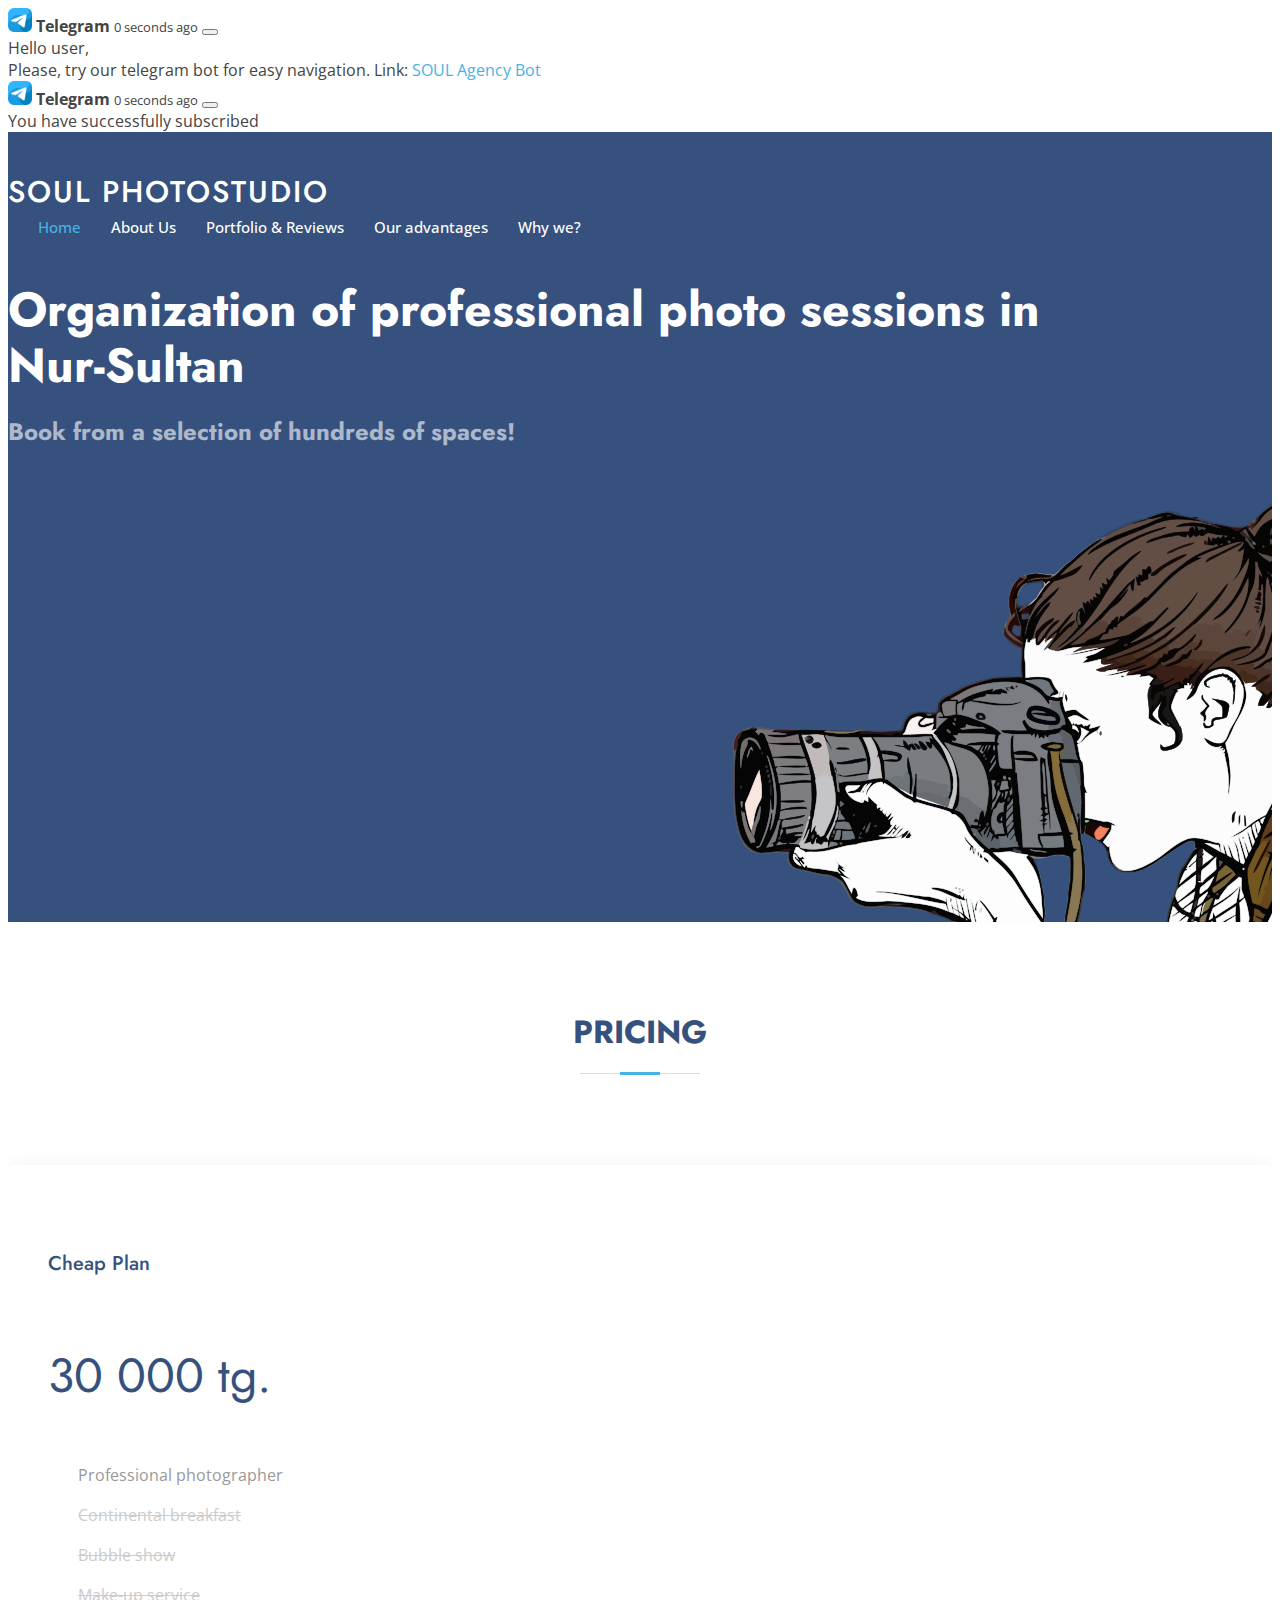
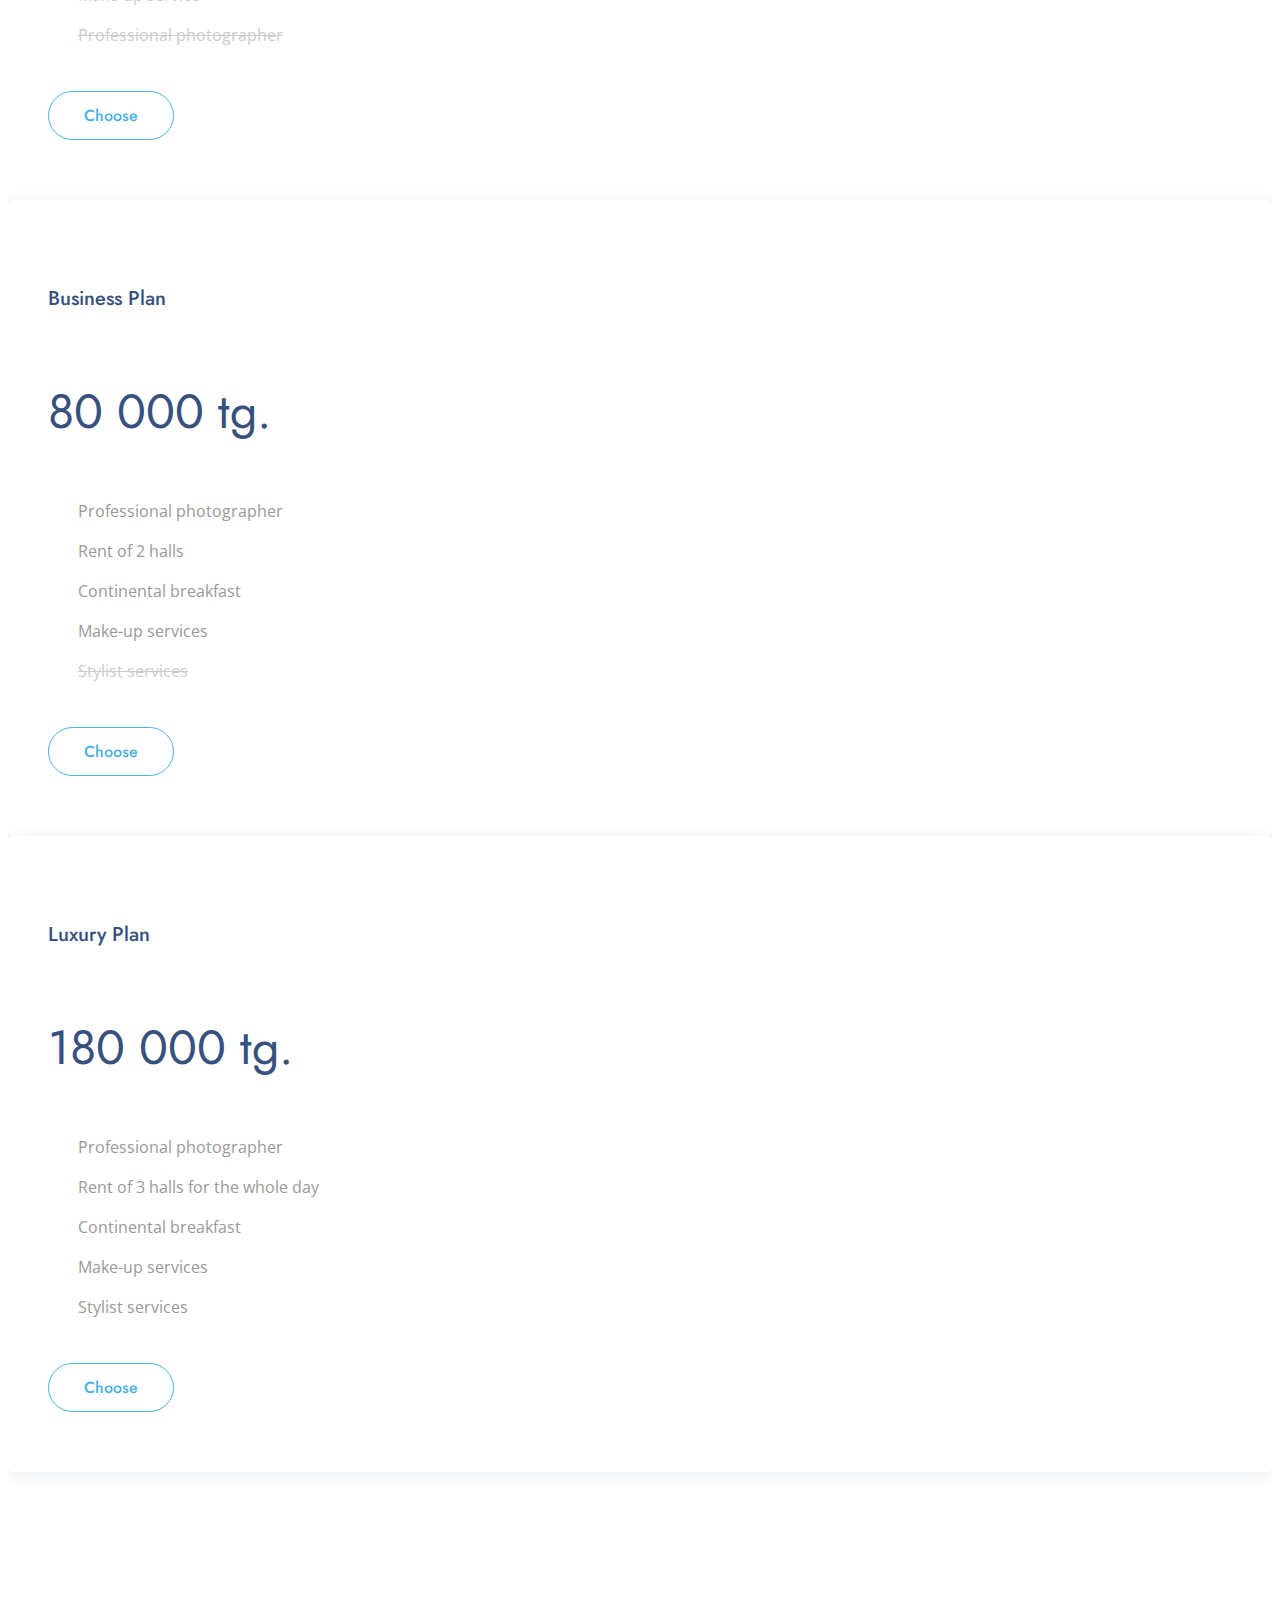
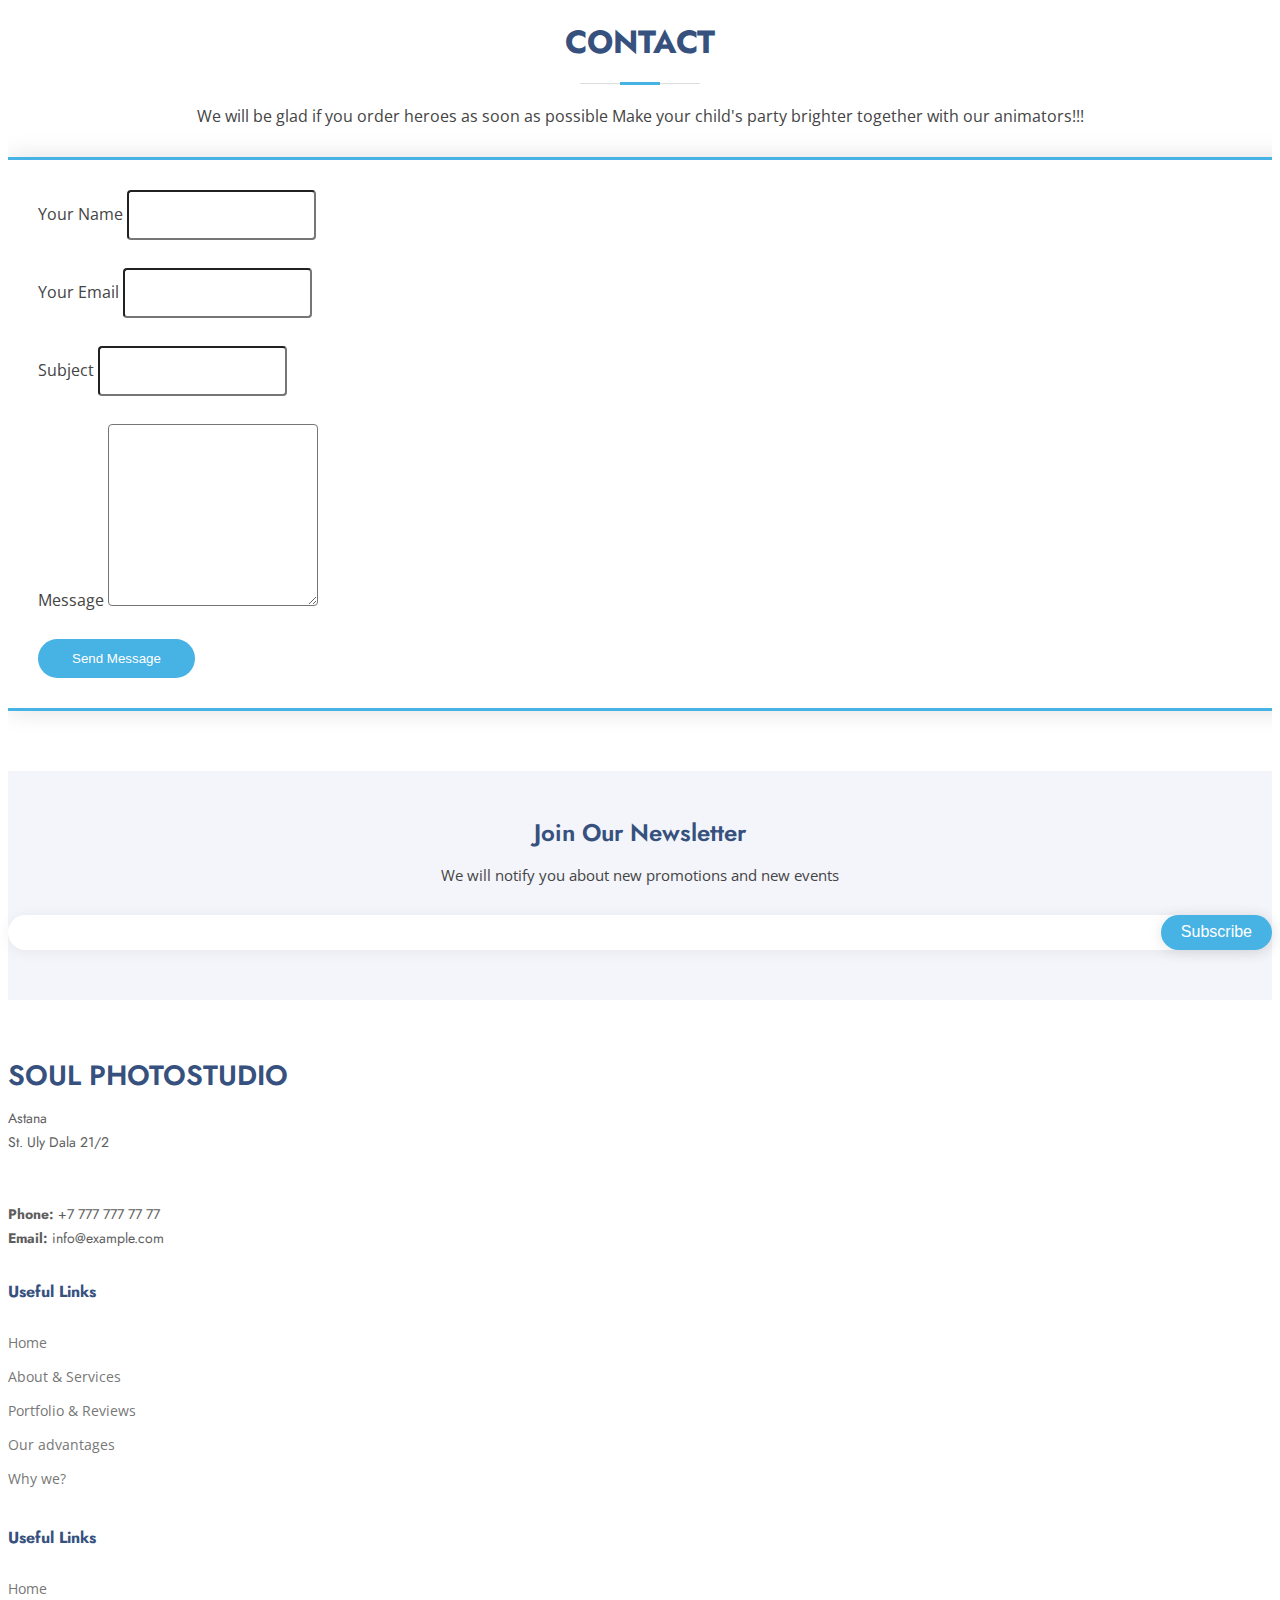
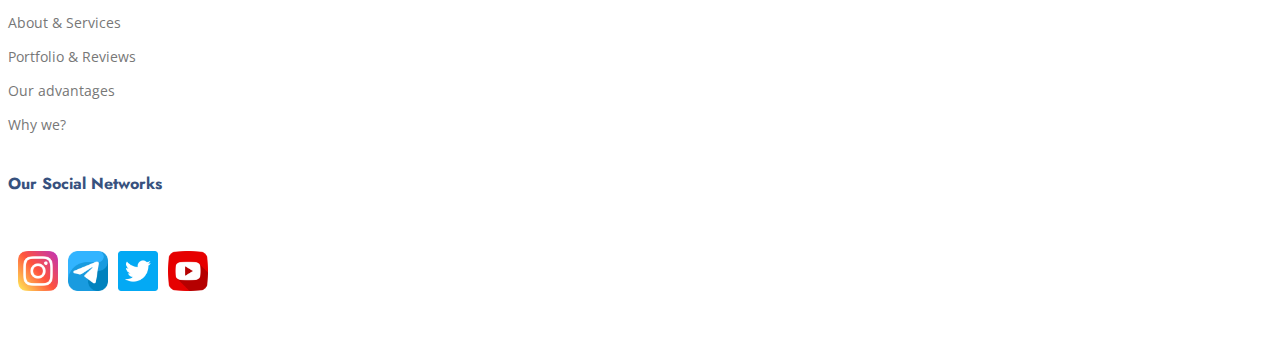
<file: index.html>
<!DOCTYPE html>
<html lang="en">

<head>
    <meta charset="utf-8">
    <meta content="width=device-width, initial-scale=1.0" name="viewport">

    <title>Title</title>

    <link href="https://fonts.googleapis.com/css?family=Open+Sans:300,300i,400,400i,600,600i,700,700i|Jost:300,300i,400,400i,500,500i,600,600i,700,700i|Poppins:300,300i,400,400i,500,500i,600,600i,700,700i"
          rel="stylesheet">

    <link href="assets/css/style.css" rel="stylesheet">
    <link rel="stylesheet" href="assets/css/media.css">
    <link href="https://cdn.jsdelivr.net/npm/bootstrap@5.1.3/dist/css/bootstrap.min.css" rel="stylesheet"
          integrity="sha384-1BmE4kWBq78iYhFldvKuhfTAU6auU8tT94WrHftjDbrCEXSU1oBoqyl2QvZ6jIW3" crossorigin="anonymous">
</head>

<body>
<div class="position-fixed toasts" style="z-index: 11">
    <div id="liveToast" class="toast" role="alert" aria-live="assertive" aria-atomic="true">
        <div class="toast-header">
            <img style="width: 24px;" src="assets/img/telegram.png" class="rounded me-2" alt="...">
            <strong class="me-auto">Telegram</strong>
            <small>0 seconds ago</small>
            <button type="button" class="btn-close" data-bs-dismiss="toast" aria-label="Close"></button>
        </div>
        <div class="toast-body">
            Hello user, <br>
            Please, try our telegram bot for easy navigation. Link:
            <a href="http://t.me/bot">SOUL Agency Bot</a>
        </div>
    </div>
    <div id="subscription" class="toast" role="alert" aria-live="assertive" aria-atomic="true">
        <div class="toast-header">
            <img style="width: 24px;" src="assets/img/telegram.png" class="rounded me-2" alt="...">
            <strong class="me-auto">Telegram</strong>
            <small>0 seconds ago</small>
            <button type="button" class="btn-close" data-bs-dismiss="toast" aria-label="Close"></button>
        </div>
        <div class="toast-body">
            You have successfully subscribed
        </div>
    </div>
</div>
<section id="hero" style="padding-top: 10px" class=" align-items-center">
    <header id="header">
        <div class="container d-flex align-items-center">
            <h1 class="logo me-auto"><a href="index.html">Soul Photostudio</a></h1>
            <nav id="navbar" class="navbar">
                <nav id="navbar" class="navbar">
                    <ul>
                        <li><a class="nav-link scrollto active" href="index.html">Home</a></li>
                        <li><a class="nav-link scrollto " href="secondPage.html">About Us</a></li>
                        <li><a class="nav-link scrollto" href="thirdPage.html">Portfolio & Reviews</a></li>
                        <li><a class="nav-link scrollto" href="fourthPage.html">Our advantages</a></li>
                        <li><a class="nav-link scrollto" href="fifthPage.html">Why we?</a></li>
                    </ul>
                    <i class="bi bi-list mobile-nav-toggle"></i>
                </nav>
                <i class="bi bi-list mobile-nav-toggle"></i>
            </nav>

        </div>
    </header>
    <div class="container">
        <div class="row">
            <div class="col-lg-6 d-flex flex-column justify-content-center pt-4 pt-lg-0 order-2 order-lg-1">
                <h1>Organization of professional photo sessions in <br> Nur-Sultan</h1>
                <h2>Book from a selection of hundreds of spaces!
                </h2>
            </div>
            <div class="col-lg-6 order-1 order-lg-2 hero-img">
                <img src="assets/img/photosession.png" class="img-fluid animated" alt="">
            </div>
        </div>
    </div>

</section>

<main id="main">
    <section id="pricing" class="pricing">
        <div class="container">
            <div class="section-title">
                <h2>Pricing</h2>
            </div>
            <div class="row">
                <div class="col-lg-4">
                    <div class="box">
                        <h3>Cheap Plan</h3>
                        <h4>30 000 tg.</h4>
                        <ul>
                            <li><i class=""></i>Professional photographer</li>
                            <li class="na"><i class=""></i> <span>Сontinental breakfast</span></li>
                            <li class="na"><i class=""></i> <span>Bubble show</span></li>
                            <li class="na"><i class=""></i> <span>Make-up service</span></li>
                            <li class="na"><i class=""></i> <span>Professional photographer</span></li>
                        </ul>
                        <a href="price.html" target="blank" class="buy-btn">Choose</a>
                    </div>
                </div>

                <div class="col-lg-4 mt-4 mt-lg-0">
                    <div class="box">
                        <h3>Business Plan</h3>
                        <h4>80 000 tg.<span></span></h4>
                        <ul>
                            <li><i class=""></i>Professional photographer</li>
                            <li><i class=""></i>Rent of 2 halls</li>
                            <li><i class=""></i>Сontinental breakfast</li>
                            <li><i class=""></i>Make-up services</li>
                            <li class="na"><i class=""></i> <span>Stylist services</span></li>
                        </ul>
                        <a href="price.html" target="blank" class="buy-btn">Choose</a>
                    </div>
                </div>

                <div class="col-lg-4 mt-4 mt-lg-0">
                    <div class="box">
                        <h3>Luxury Plan</h3>
                        <h4>180 000 tg.<span></span></h4>
                        <ul>
                            <li><i class=""></i>Professional photographer</li>
                            <li><i class=""></i>Rent of 3 halls for the whole day</li>
                            <li><i class=""></i>Сontinental breakfast</li>
                            <li><i class=""></i>Make-up services</li>
                            <li><i class=""></i>Stylist services</li>
                        </ul>
                        <a href="price.html" target="blank" class="buy-btn">Choose</a>
                    </div>
                </div>

            </div>

        </div>
    </section>


    <section id="contact" class="contact">
        <div class="container">

            <div class="section-title">
                <h2>Contact</h2>
                <p>We will be glad if you order heroes as soon as possible
                    Make your child's party brighter together with our animators!!!</p>
            </div>

            <div class="row">


                <div class="col-lg-7 mt-5 mt-lg-0 d-flex align-items-stretch">
                    <form action="forms/contact.php" method="post" role="form" class="php-email-form">
                        <div class="row">
                            <div class="form-group col-md-6">
                                <label for="name">Your Name</label>
                                <input type="text" name="name" class="form-control" id="name" required>
                            </div>
                            <div class="form-group col-md-6">
                                <label for="name">Your Email</label>
                                <input type="email" class="form-control" name="email" id="email" required>
                            </div>
                        </div>
                        <div class="form-group">
                            <label for="name">Subject</label>
                            <input type="text" class="form-control" name="subject" id="subject" required>
                        </div>
                        <div class="form-group">
                            <label for="name">Message</label>
                            <textarea class="form-control" name="message" rows="10" required></textarea>
                        </div>
                        <div class="my-3">
                            <div class="loading">Loading</div>
                            <div class="error-message"></div>
                            <div class="sent-message">Your message has been sent. Thank you!</div>
                        </div>
                        <div class="text-center">
                            <button type="submit">Send Message</button>
                        </div>
                    </form>
                </div>

            </div>

        </div>
    </section>

</main>
<footer id="footer">
    <div class="footer-newsletter">
        <div class="container">
            <div class="row justify-content-center">
                <div class="col-lg-6">
                    <h4>Join Our Newsletter</h4>
                    <p>We will notify you about new promotions and new events</p>
                    <form action="" method="post">
                        <input type="email" class="input-subscribe" name="email"><input class="button-subscribe" type="submit" value="Subscribe">
                    </form>
                </div>
            </div>
        </div>
    </div>
    <div class="footer-top">
        <div class="container">
            <div class="row">

                <div class="col-lg-3 col-md-6 footer-contact">
                    <h3>Soul PHOTOSTUDIO</h3>
                    <p>
                        Astana <br>
                        St. Uly Dala 21/2<br>
                        <br><br>
                        <strong>Phone:</strong> +7 777 777 77 77<br>
                        <strong>Email:</strong> info@example.com<br>
                    </p>
                </div>

                <div class="col-lg-3 col-md-6 footer-links">
                    <h4>Useful Links</h4>
                    <ul>
                        <li><a href="index.html">Home</a></li>
                        <li><a href="secondPage.html">About & Services</a></li>
                        <li><a href="thirdPage.html">Portfolio & Reviews</a></li>
                        <li><a href="thirdPage.html">Our advantages</a></li>
                        <li><a href="thirdPage.html">Why we?</a></li>
                    </ul>
                </div>

                <div class="col-lg-3 col-md-6 footer-links">
                    <h4>Useful Links</h4>
                    <ul>
                        <li><a href="#hero">Home</a></li>
                        <li><a href="secondPage.html">About & Services</a></li>
                        <li><a href="thirdPage.html">Portfolio & Reviews</a></li>
                        <li><a href="thirdPage.html">Our advantages</a></li>
                        <li><a href="thirdPage.html">Why we?</a></li>
                    </ul>
                </div>

                <div class="col-lg-3 col-md-6 footer-links">
                    <h4>Our Social Networks <br><br></h4>
                    <div class="social-links mt-3">
                        <a href="">
                            <img src="assets/img/free-icon-instagram-2111463.png" alt="">
                        </a>
                        <a href="">
                            <img src="assets/img/telegram.png" alt="">
                        </a>
                        <a href="">
                            <img src="assets/img/premium-icon-twitter-3256013.png" alt="">
                        </a>
                        <a href="">
                            <img src="assets/img/premium-icon-youtube-3938037.png" alt="">
                        </a>
                    </div>
                </div>

            </div>
        </div>
    </div>
</footer>

<!-- JavaScript Bundle with Popper -->
<script src="https://cdn.jsdelivr.net/npm/bootstrap@5.1.3/dist/js/bootstrap.bundle.min.js" integrity="sha384-ka7Sk0Gln4gmtz2MlQnikT1wXgYsOg+OMhuP+IlRH9sENBO0LRn5q+8nbTov4+1p" crossorigin="anonymous"></script>
<script src="assets/js/main.js"></script>
</body>

</html>
</file>
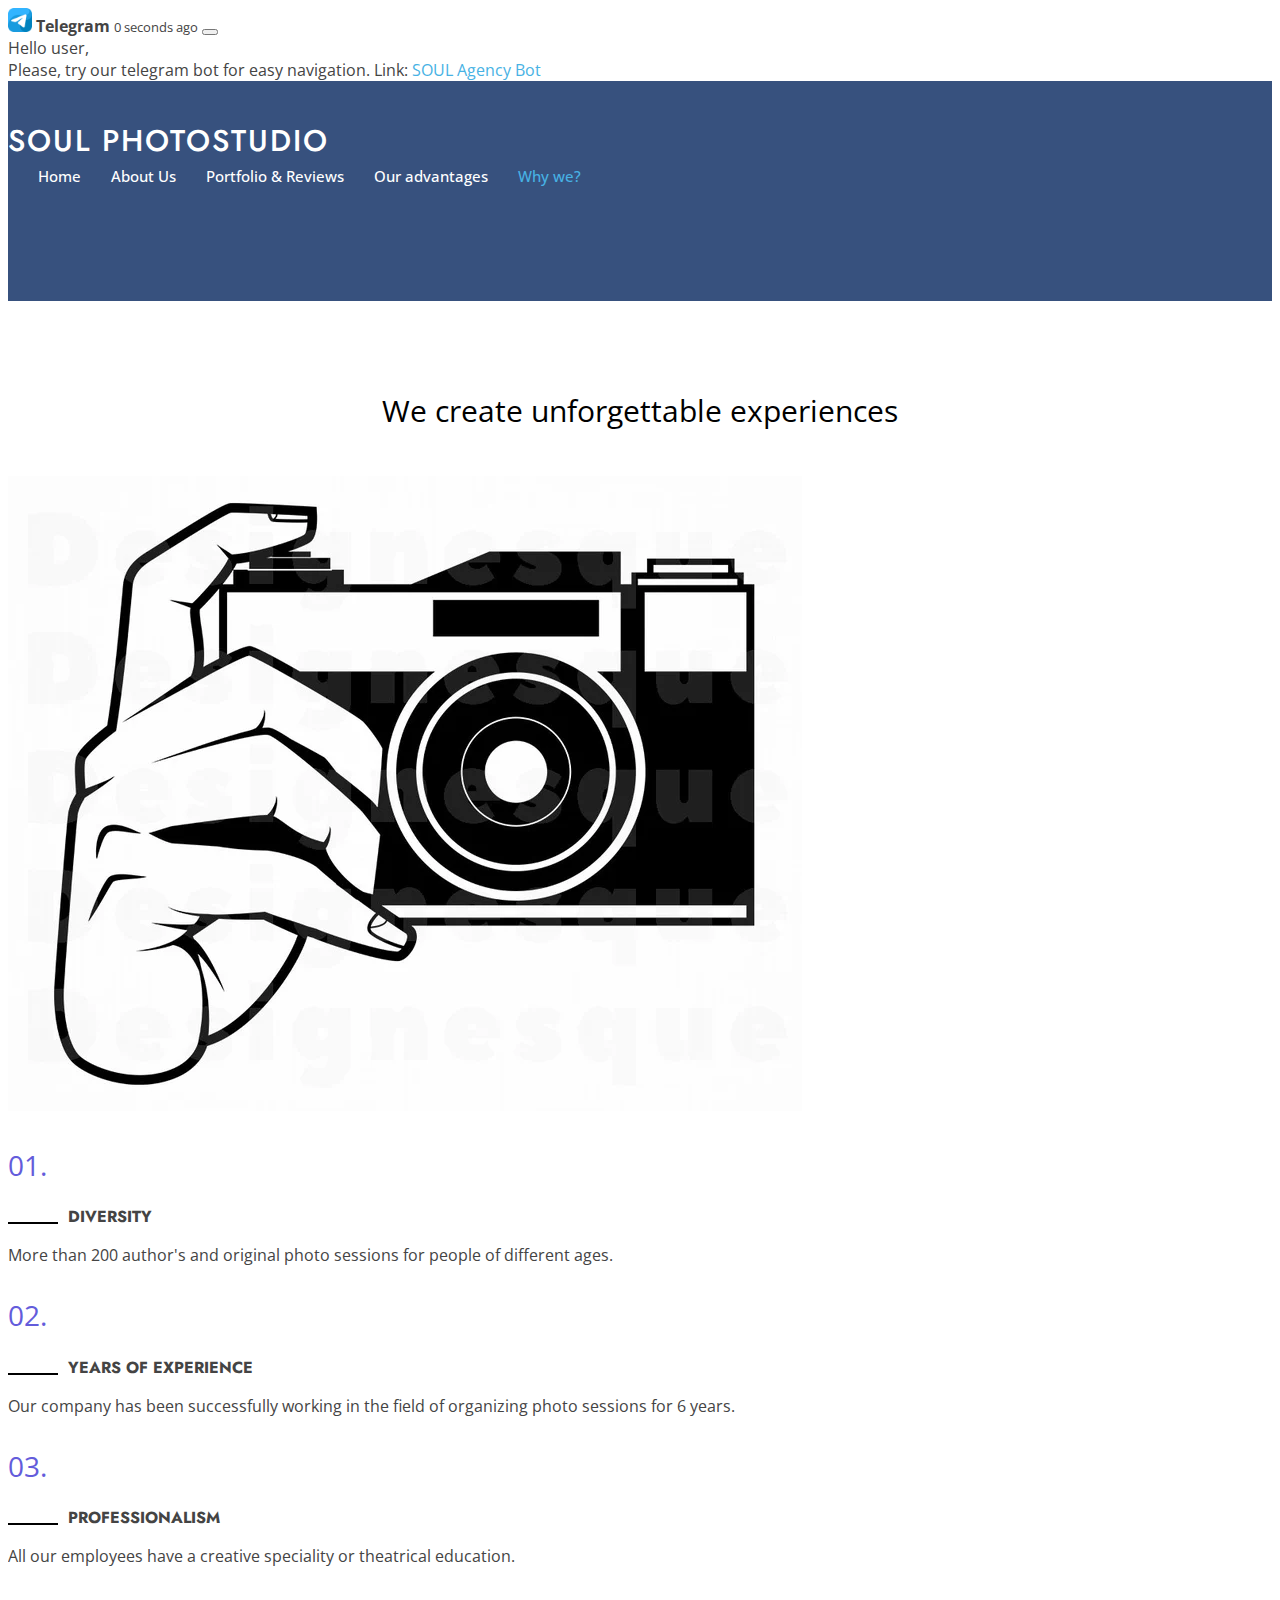
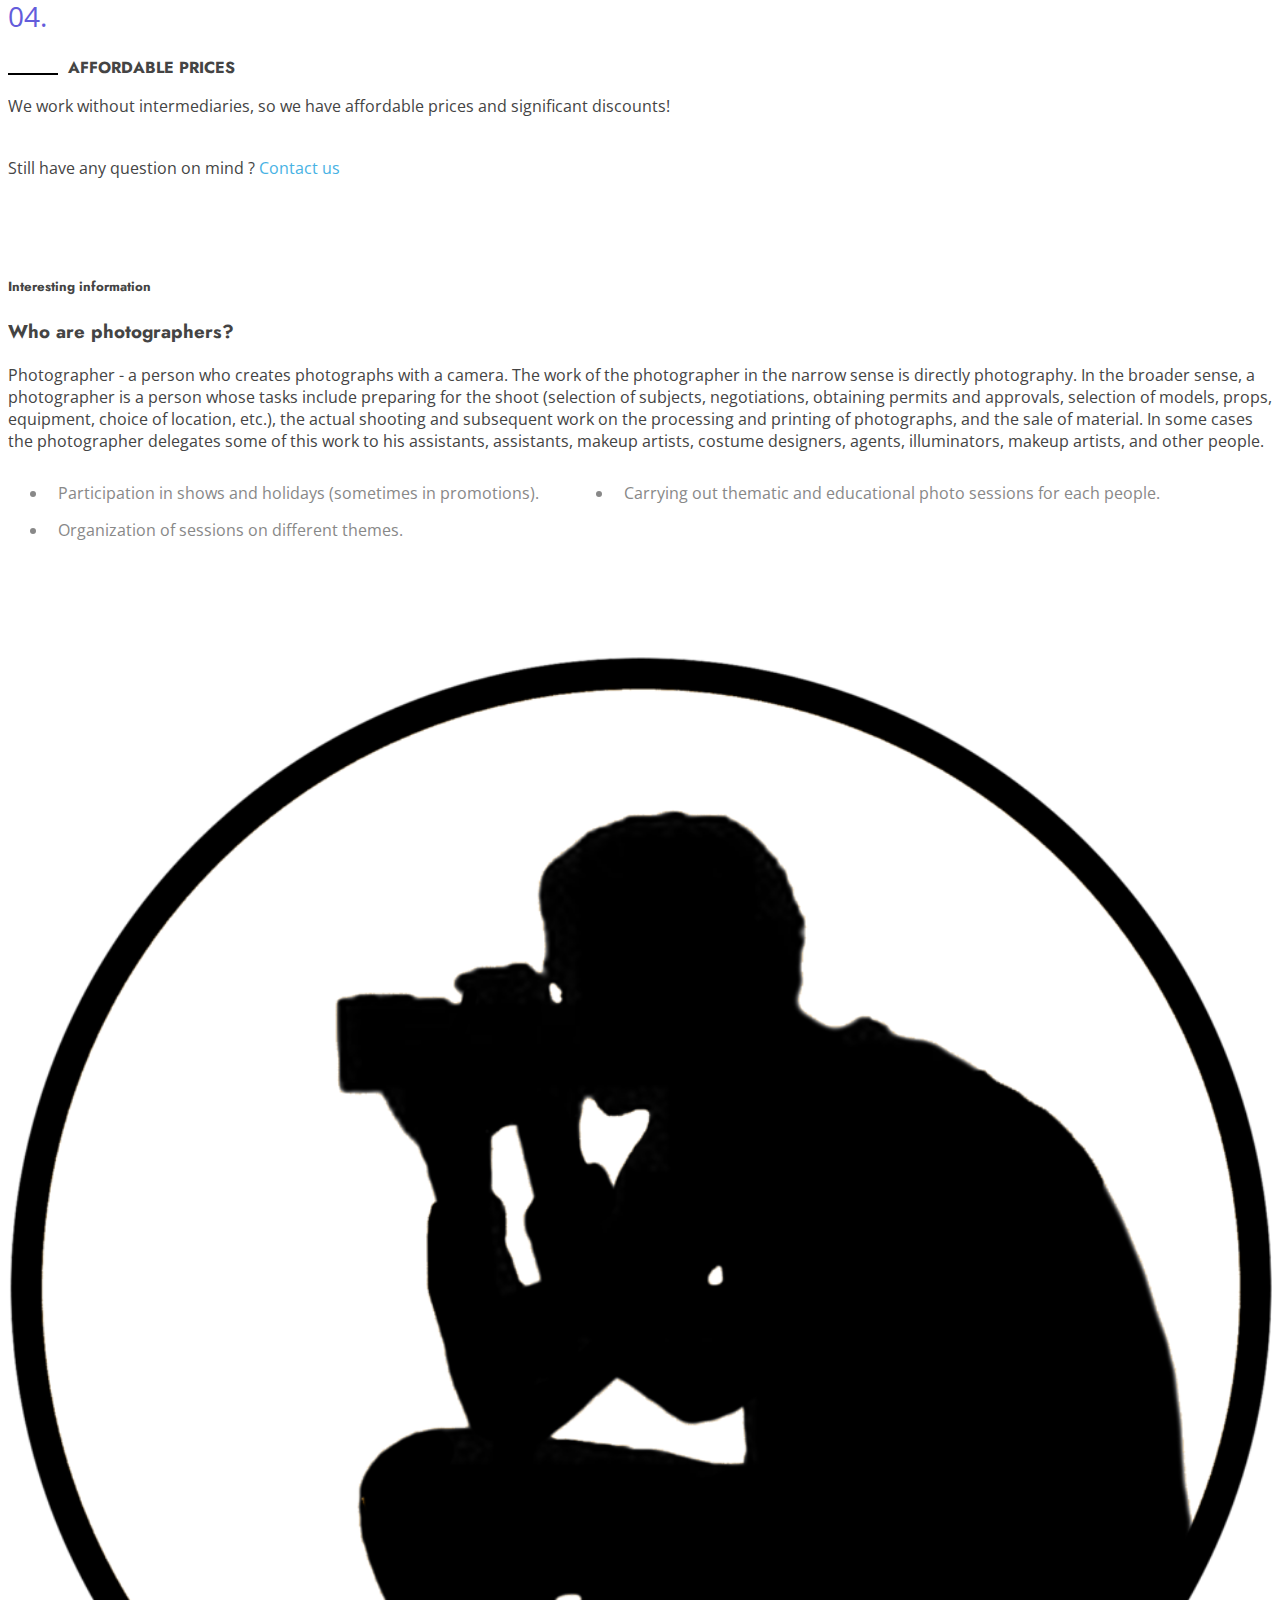
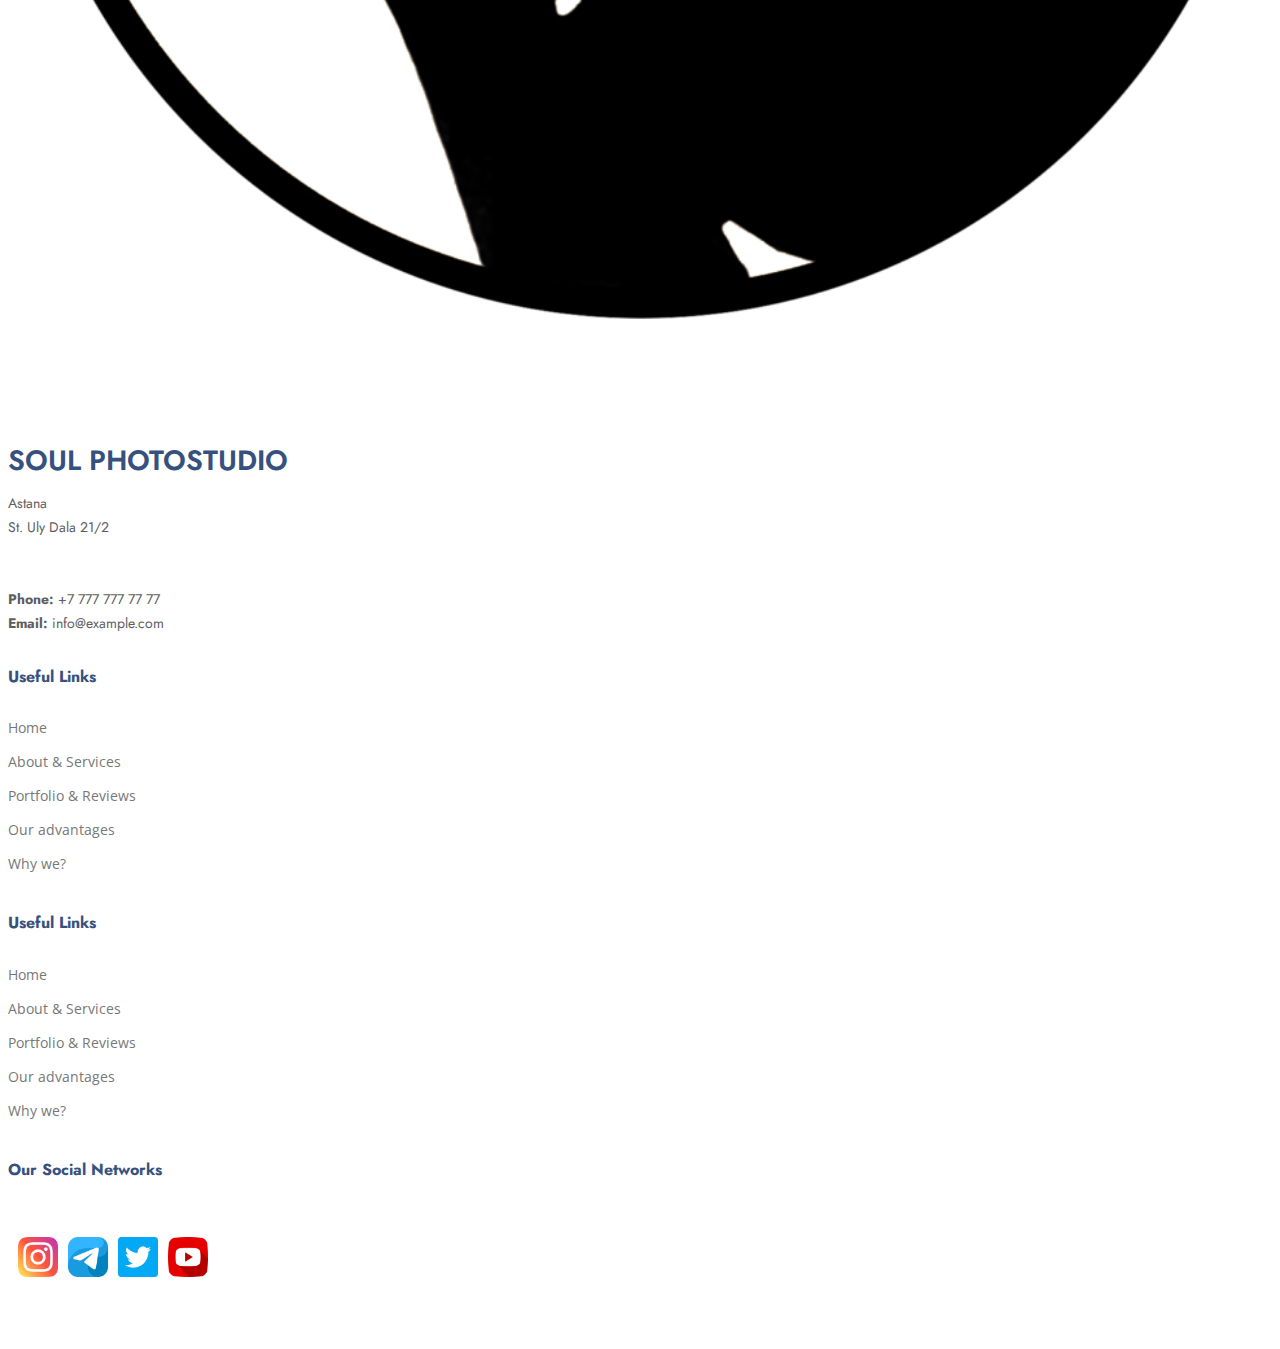
<file: fifthPage.html>
<!DOCTYPE html>
<html lang="en">

<head>
    <meta charset="utf-8">
    <meta content="width=device-width, initial-scale=1.0" name="viewport">

    <title>Title</title>

    <link href="https://fonts.googleapis.com/css?family=Open+Sans:300,300i,400,400i,600,600i,700,700i|Jost:300,300i,400,400i,500,500i,600,600i,700,700i|Poppins:300,300i,400,400i,500,500i,600,600i,700,700i"
          rel="stylesheet">

    <link href="assets/css/style.css" rel="stylesheet">
    <link href="https://cdn.jsdelivr.net/npm/bootstrap@5.1.3/dist/css/bootstrap.min.css" rel="stylesheet"
          integrity="sha384-1BmE4kWBq78iYhFldvKuhfTAU6auU8tT94WrHftjDbrCEXSU1oBoqyl2QvZ6jIW3" crossorigin="anonymous">
</head>

<body>
<div class="position-fixed toasts" style="z-index: 11">
    <div id="liveToast" class="toast" role="alert" aria-live="assertive" aria-atomic="true">
        <div class="toast-header">
            <img style="width: 24px;" src="assets/img/telegram.png" class="rounded me-2" alt="...">
            <strong class="me-auto">Telegram</strong>
            <small>0 seconds ago</small>
            <button type="button" class="btn-close" data-bs-dismiss="toast" aria-label="Close"></button>
        </div>
        <div class="toast-body">
            Hello user, <br>
            Please, try our telegram bot for easy navigation. Link:
            <a href="http://t.me/bot">SOUL Agency Bot</a>
        </div>
    </div>
</div>


<section id="hero" style="padding-top: 10px;height: 150px;" class=" align-items-center">
    <header id="header">
        <div class="container d-flex align-items-center">
            <h1 class="logo me-auto"><a href="index.html">Soul Photostudio</a></h1>

            <nav id="navbar" class="navbar">
                <ul>
                    <li><a class="nav-link scrollto " href="index.html">Home</a></li>
                    <li><a class="nav-link scrollto " href="secondPage.html">About Us</a></li>
                    <li><a class="nav-link scrollto" href="thirdPage.html">Portfolio & Reviews</a></li>
                    <li><a class="nav-link scrollto" href="fourthPage.html">Our advantages</a></li>
                    <li><a class="nav-link scrollto active" href="fifthPage.html">Why we?</a></li>
                </ul>
                <i class="bi bi-list mobile-nav-toggle"></i>
            </nav>

        </div>
    </header>
</section>

<main id="main">


    <section id="intro" class="section-padding">
        <div class="container">
            <div class="row">
                <div class="col-lg-12 col-sm-12 col-md-12">
                    <div class="section-heading">
                        <p class="lead" style="text-align: center;">We create unforgettable experiences</p>
                    </div>
                </div>
            </div>
            <div class="row">
                <div class="col-lg-5  d-none d-lg-block col-sm-12">
                    <div class="intro-img">
                        <img src="assets/img/hhhh.webp" alt="intro-img" class="img-fluid">
                    </div>
                </div>
                <div class="col-lg-7 col-md-12 col-sm-12 ">
                    <div class="row">
                        <div class="col-lg-6 col-sm-6 col-md-6">
                            <div class="intro-box">
                                <span>01.</span>
                                <h4>Diversity</h4>
                                <p>More than 200 author's and original photo sessions for people of different ages.</p>
                            </div>
                        </div>
                        <div class="col-lg-6 col-sm-6 col-md-6">
                            <div class="intro-box">
                                <span>02.</span>
                                <h4>Years of experience</h4>
                                <p>Our company has been successfully working in the field of organizing photo sessions for 6 years. </p>
                            </div>
                        </div>
                        <div class="col-lg-6 col-sm-6 col-md-6">
                            <div class="intro-box">
                                <span>03.</span>
                                <h4>Professionalism</h4>
                                <p>
                                    All our employees have a creative speciality or theatrical education.</p>
                            </div>
                        </div>
                        <div class="col-lg-6 col-sm-6 col-md-6">
                            <div class="intro-box">
                                <span>04.</span>
                                <h4>Affordable prices</h4>
                                <p>We work without intermediaries, so we have affordable prices and significant discounts!</p>
                            </div>
                        </div>
                    </div>
                    <div class="row">
                        <div class="col-lg-12">
                            <div class="intro-cta">
                                <p class="lead ">Still have any question on mind ? <a href="#contact"
                                                                                      class="smoth-scroll">Contact
                                    us</a></p>
                            </div>
                        </div>
                    </div>
                </div>
            </div>
        </div>
    </section>

    <section id="about" class="bg-light">
        <div class="container">
            <div class="row">
                <div class="col-lg-7 col-sm-12 col-md-8">
                    <div class="about-content">
                        <h5 class="subtitle">Interesting information</h5>
                        <h3>Who are photographers?</h3>
                        <p> Photographer - a person who creates photographs with a camera. The work of the photographer in the narrow sense is directly photography. In the broader sense, a photographer is a person whose tasks include preparing for the shoot (selection of subjects, negotiations, obtaining permits and approvals, selection of models, props, equipment, choice of location, etc.), the actual shooting and subsequent work on the processing and printing of photographs, and the sale of material. In some cases the photographer delegates some of this work to his assistants, assistants, makeup artists, costume designers, agents, illuminators, makeup artists, and other people.
                        </p>

                        <ul class="about-list">
                            <li><i class="icofont icofont-check-circled"></i> Participation in shows and holidays (sometimes in promotions).</li>

                            <li>
                                <i class="icofont icofont-check-circled"> </i> Carrying out thematic and educational photo sessions for each people.
                            </li>

                            <li>
                                <i class="icofont icofont-check-circled"> </i> Organization of sessions on different themes.
                            </li>
                        </ul>
                    </div>
                </div>
                <div class="col-lg-5 col-sm-4 col-md-3">
                    <img style="margin-top: 100px;width: 100%;" src="./assets/img/photoo.png" alt="">
                </div>
            </div>
        </div>
    </section>
</main>
<footer id="footer">
    <div class="footer-top">
        <div class="container">
            <div class="row">

                <div class="col-lg-3 col-md-6 footer-contact">
                    <h3>Soul Photostudio</h3>
                    <p>
                        Astana <br>
                        St. Uly Dala 21/2<br>
                        <br><br>
                        <strong>Phone:</strong> +7 777 777 77 77<br>
                        <strong>Email:</strong> info@example.com<br>
                    </p>
                </div>

                <div class="col-lg-3 col-md-6 footer-links">
                    <h4>Useful Links</h4>
                    <ul>
                        <li><a href="index.html">Home</a></li>
                        <li><a href="secondPage.html">About & Services</a></li>
                        <li><a href="thirdPage.html">Portfolio & Reviews</a></li>
                        <li><a href="thirdPage.html">Our advantages</a></li>
                        <li><a href="thirdPage.html">Why we?</a></li>
                    </ul>
                </div>

                <div class="col-lg-3 col-md-6 footer-links">
                    <h4>Useful Links</h4>
                    <ul>
                        <li><a href="#hero">Home</a></li>
                        <li><a href="secondPage.html">About & Services</a></li>
                        <li><a href="thirdPage.html">Portfolio & Reviews</a></li>
                        <li><a href="thirdPage.html">Our advantages</a></li>
                        <li><a href="thirdPage.html">Why we?</a></li>
                    </ul>
                </div>

                <div class="col-lg-3 col-md-6 footer-links">
                    <h4>Our Social Networks <br><br></h4>

                    <div class="social-links mt-3">
                        <a href="">
                            <img src="assets/img/free-icon-instagram-2111463.png" alt="">
                        </a>
                        <a href="">
                            <img src="assets/img/telegram.png" alt="">
                        </a>
                        <a href="">
                            <img src="assets/img/premium-icon-twitter-3256013.png" alt="">
                        </a>
                        <a href="">
                            <img src="assets/img/premium-icon-youtube-3938037.png" alt="">
                        </a>
                    </div>
                </div>

            </div>
        </div>
    </div>
</footer>
<!-- JavaScript Bundle with Popper -->
<script src="https://cdn.jsdelivr.net/npm/bootstrap@5.1.3/dist/js/bootstrap.bundle.min.js"
        integrity="sha384-ka7Sk0Gln4gmtz2MlQnikT1wXgYsOg+OMhuP+IlRH9sENBO0LRn5q+8nbTov4+1p"
        crossorigin="anonymous"></script>
<script src="assets/js/main.js"></script>

</body>

</html>
</file>
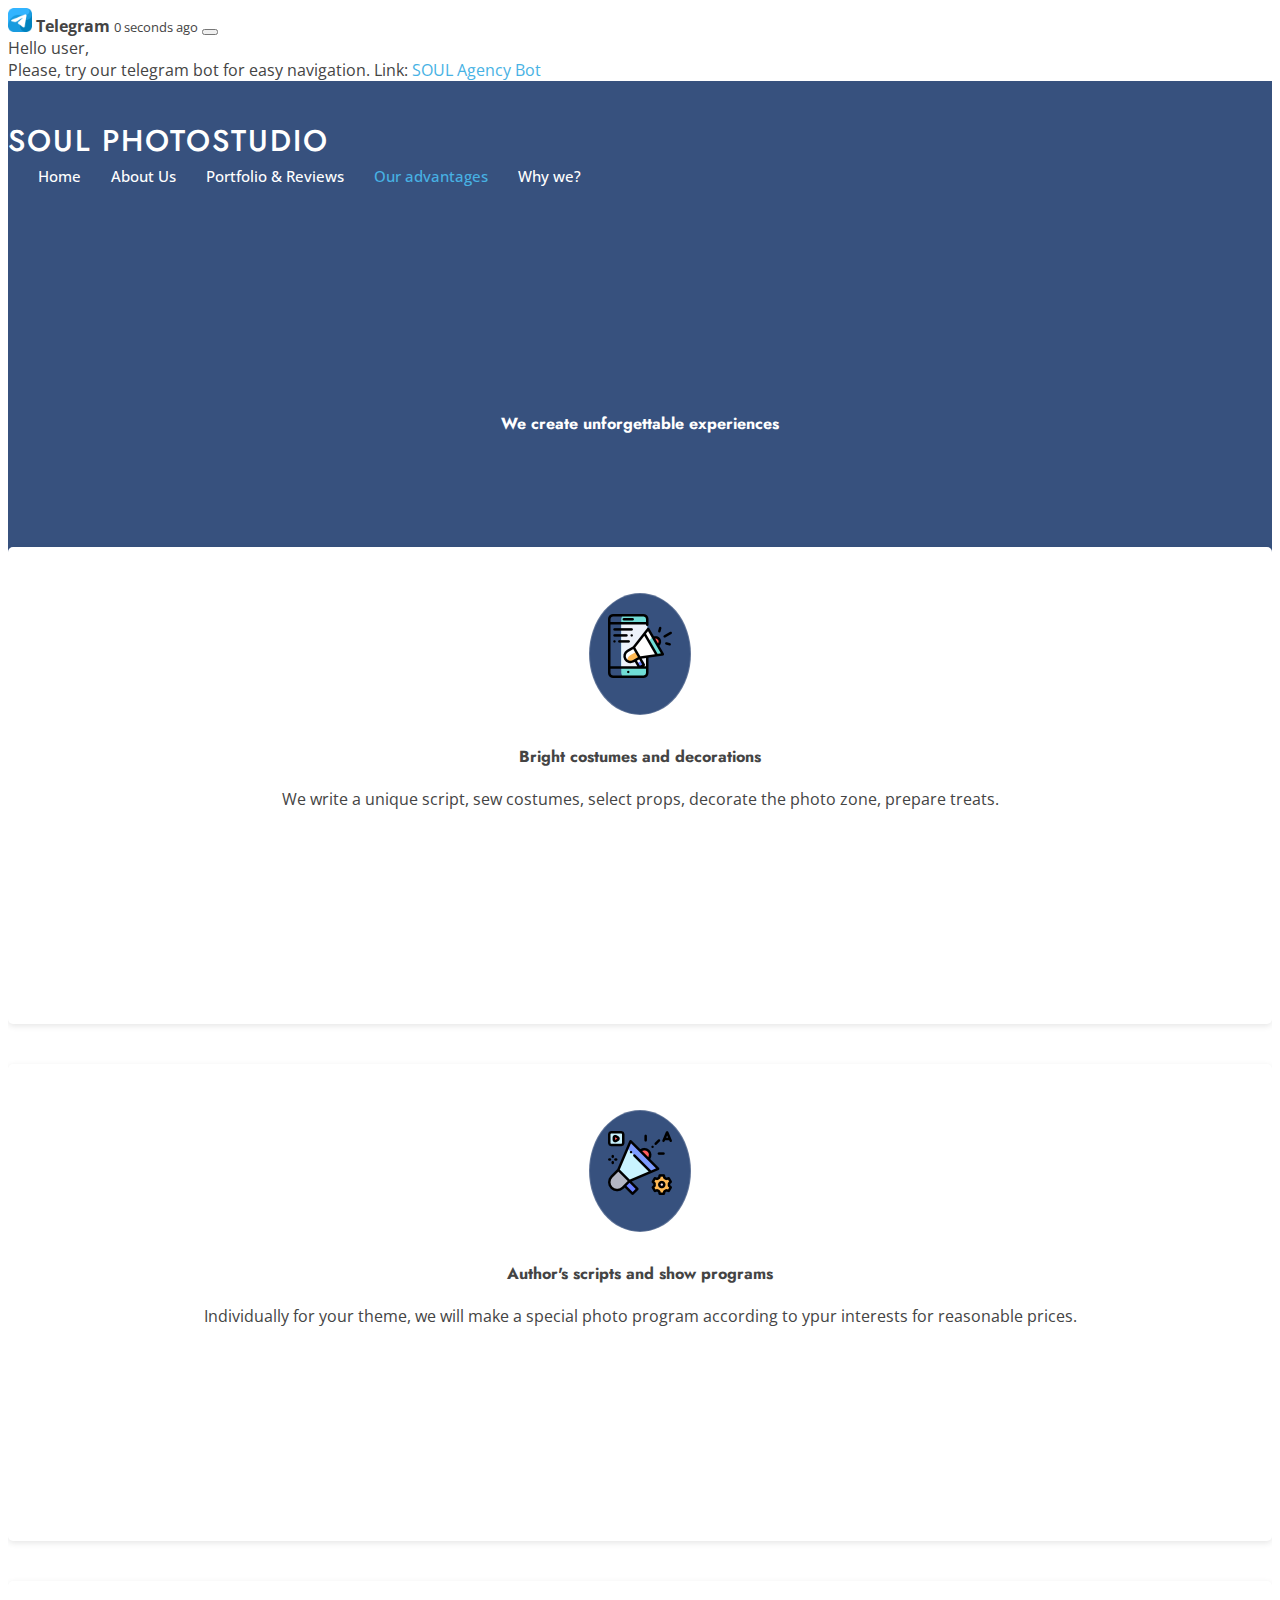
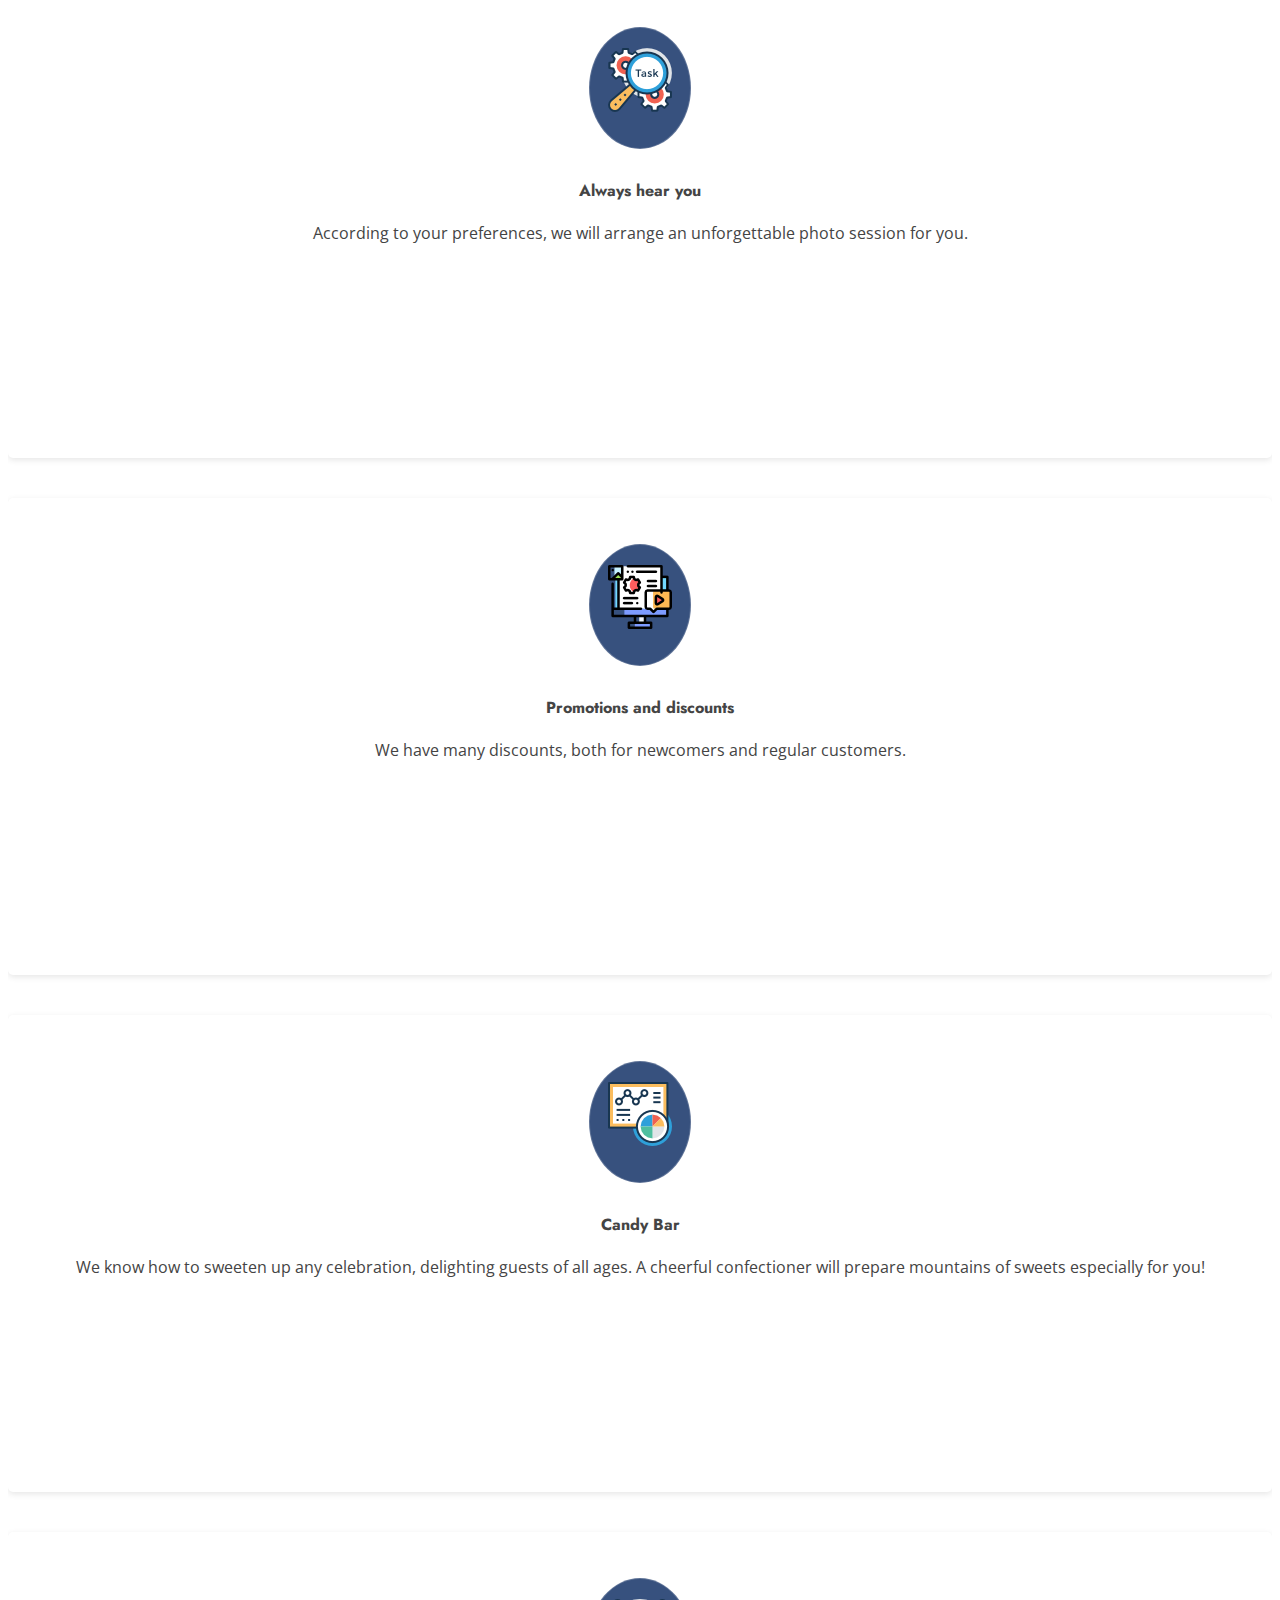
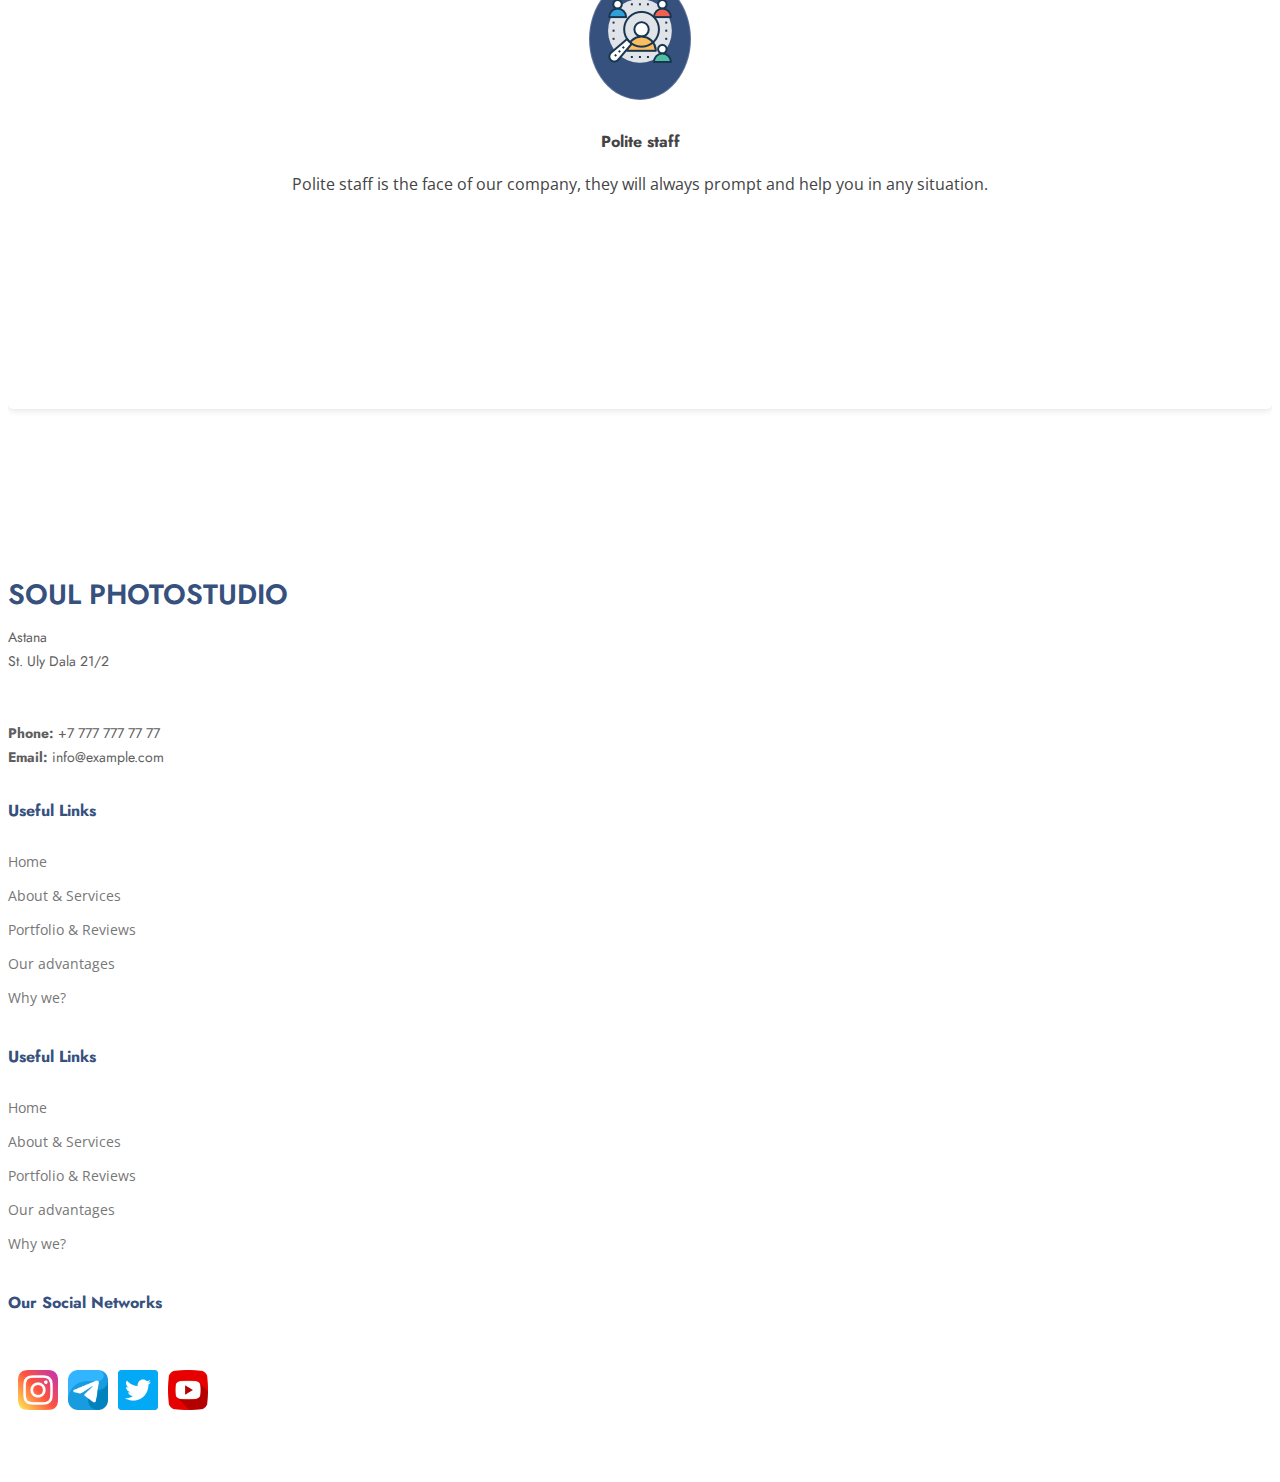
<file: fourthPage.html>
<!DOCTYPE html>
<html lang="en">

<head>
    <meta charset="utf-8">
    <meta content="width=device-width, initial-scale=1.0" name="viewport">

    <title>Title</title>

    <link href="https://fonts.googleapis.com/css?family=Open+Sans:300,300i,400,400i,600,600i,700,700i|Jost:300,300i,400,400i,500,500i,600,600i,700,700i|Poppins:300,300i,400,400i,500,500i,600,600i,700,700i"
          rel="stylesheet">

    <link href="assets/css/style.css" rel="stylesheet">
    <link href="https://cdn.jsdelivr.net/npm/bootstrap@5.1.3/dist/css/bootstrap.min.css" rel="stylesheet"
          integrity="sha384-1BmE4kWBq78iYhFldvKuhfTAU6auU8tT94WrHftjDbrCEXSU1oBoqyl2QvZ6jIW3" crossorigin="anonymous">
</head>

<body>
<div class="position-fixed toasts" style="z-index: 11">
    <div id="liveToast" class="toast" role="alert" aria-live="assertive" aria-atomic="true">
        <div class="toast-header">
            <img style="width: 24px;" src="assets/img/telegram.png" class="rounded me-2" alt="...">
            <strong class="me-auto">Telegram</strong>
            <small>0 seconds ago</small>
            <button type="button" class="btn-close" data-bs-dismiss="toast" aria-label="Close"></button>
        </div>
        <div class="toast-body">
            Hello user, <br>
            Please, try our telegram bot for easy navigation. Link:
            <a href="http://t.me/bot">SOUL Agency Bot</a>
        </div>
    </div>
</div>

<section id="hero" style="padding-top: 10px;height: 150px;" class=" align-items-center">
    <header id="header">
        <div class="container d-flex align-items-center">
            <h1 class="logo me-auto"><a href="index.html">Soul Photostudio</a></h1>

            <nav id="navbar" class="navbar">
                <ul>
                    <li><a class="nav-link scrollto " href="index.html">Home</a></li>
                    <li><a class="nav-link scrollto " href="secondPage.html">About Us</a></li>
                    <li><a class="nav-link scrollto " href="thirdPage.html">Portfolio & Reviews</a></li>
                    <li><a class="nav-link scrollto active" href="fourthPage.html">Our advantages</a></li>
                    <li><a class="nav-link scrollto" href="fifthPage.html">Why we?</a></li>
                </ul>
                <i class="bi bi-list mobile-nav-toggle"></i>
            </nav>

        </div>
    </header>
</section>

<main id="main">

    <section id="service-head" class=" bg-feature">
        <div class="container">
            <div class="row">
                <div class="col-lg-12 col-sm-12 m-auto">
                    <div class="section-heading text-white">
                        <h4 class="section-title">We create unforgettable experiences</h4>
                    </div>
                </div>
            </div>
        </div>
    </section>
    <section id="service">
        <div class="container">
            <div class="row">
                <div class="col-lg-4 col-sm-6 col-md-6">
                    <div class="service-box">
                        <div class="service-img-icon">
                            <img src="assets/img/007-digital-marketing-3.png" alt="service-icon" class="img-fluid">
                        </div>
                        <div class="service-inner">
                            <h4>Bright costumes and decorations</h4>
                            <p class="hide paragraphPlace">We write a unique script, sew costumes, select props, decorate the photo zone, prepare treats.</p>
                        </div>
                    </div>
                </div>
                <div class="col-lg-4 col-sm-6 col-md-6">
                    <div class="service-box ">
                        <div class="service-img-icon">
                            <img src="assets/img/008-digital-marketing-2.png" alt="service-icon" class="img-fluid">
                        </div>
                        <div class="service-inner">
                            <h4>Author's scripts and show programs</h4>
                            <p class="hide paragraphPlace">Individually for your theme, we will make a special photo program according to ypur interests for reasonable prices.</p>
                        </div>
                    </div>
                </div>
                <div class="col-lg-4 col-sm-6 col-md-6">
                    <div class="service-box">
                        <div class="service-img-icon">
                            <img src="assets/img/003-task.png" alt="service-icon" class="img-fluid">
                        </div>
                        <div class="service-inner">
                            <h4>Always hear you</h4>
                            <p class="hide paragraphPlace">According to your preferences, we will arrange an unforgettable photo session for you.</p>
                        </div>
                    </div>
                </div>

                <div class="col-lg-4 col-sm-6 col-md-6">
                    <div class="service-box">
                        <div class="service-img-icon">
                            <img src="assets/img/010-digital-marketing.png" alt="service-icon" class="img-fluid">
                        </div>
                        <div class="service-inner">
                            <h4>Promotions and discounts</h4>
                            <p class="hide paragraphPlace">We have many discounts, both for newcomers and regular customers.</p>
                        </div>
                    </div>
                </div>
                <div class="col-lg-4 col-sm-6 col-md-6">
                    <div class="service-box">
                        <div class="service-img-icon">
                            <img src="assets/img/006-analytics.png" alt="service-icon" class="img-fluid">
                        </div>
                        <div class="service-inner">
                            <h4>Candy Bar</h4>
                            <p class="hide paragraphPlace">We know how to sweeten up any celebration, delighting guests of all ages. A cheerful confectioner will prepare mountains of sweets especially for you!</p>
                        </div>
                    </div>
                </div>
                <div class="col-lg-4 col-sm-6 col-md-6">
                    <div class="service-box">
                        <div class="service-img-icon">
                            <img src="assets/img/004-hiring.png" alt="service-icon" class="img-fluid">
                        </div>
                        <div class="service-inner">
                            <h4>Polite staff </h4>
                            <p class="hide paragraphPlace">Polite staff is the face of our company, they will always prompt and help you in any situation.</p>
                        </div>
                    </div>
                </div>
            </div>
        </div>
    </section>

</main>
<footer id="footer">
    <div class="footer-top">
        <div class="container">
            <div class="row">

                <div class="col-lg-3 col-md-6 footer-contact">
                    <h3>Soul Photostudio</h3>
                    <p>
                        Astana <br>
                        St. Uly Dala 21/2<br>
                        <br><br>
                        <strong>Phone:</strong> +7 777 777 77 77<br>
                        <strong>Email:</strong> info@example.com<br>
                    </p>
                </div>

                <div class="col-lg-3 col-md-6 footer-links">
                    <h4>Useful Links</h4>
                    <ul>
                        <li><a href="index.html">Home</a></li>
                        <li><a href="secondPage.html">About & Services</a></li>
                        <li><a href="thirdPage.html">Portfolio & Reviews</a></li>
                        <li><a href="thirdPage.html">Our advantages</a></li>
                        <li><a href="thirdPage.html">Why we?</a></li>
                    </ul>
                </div>

                <div class="col-lg-3 col-md-6 footer-links">
                    <h4>Useful Links</h4>
                    <ul>
                        <li><a href="#hero">Home</a></li>
                        <li><a href="secondPage.html">About & Services</a></li>
                        <li><a href="thirdPage.html">Portfolio & Reviews</a></li>
                        <li><a href="thirdPage.html">Our advantages</a></li>
                        <li><a href="thirdPage.html">Why we?</a></li>
                    </ul>
                </div>

                <div class="col-lg-3 col-md-6 footer-links">
                    <h4>Our Social Networks <br><br></h4>

                    <div class="social-links mt-3">
                        <a href="">
                            <img src="assets/img/free-icon-instagram-2111463.png" alt="">
                        </a>
                        <a href="">
                            <img src="assets/img/telegram.png" alt="">
                        </a>
                        <a href="">
                            <img src="assets/img/premium-icon-twitter-3256013.png" alt="">
                        </a>
                        <a href="">
                            <img src="assets/img/premium-icon-youtube-3938037.png" alt="">
                        </a>
                    </div>
                </div>

            </div>
        </div>
    </div>
</footer>
<script src="https://cdn.jsdelivr.net/npm/bootstrap@5.1.3/dist/js/bootstrap.bundle.min.js" integrity="sha384-ka7Sk0Gln4gmtz2MlQnikT1wXgYsOg+OMhuP+IlRH9sENBO0LRn5q+8nbTov4+1p" crossorigin="anonymous"></script>
<script src="assets/js/main.js"></script>
</body>

</html>
</file>
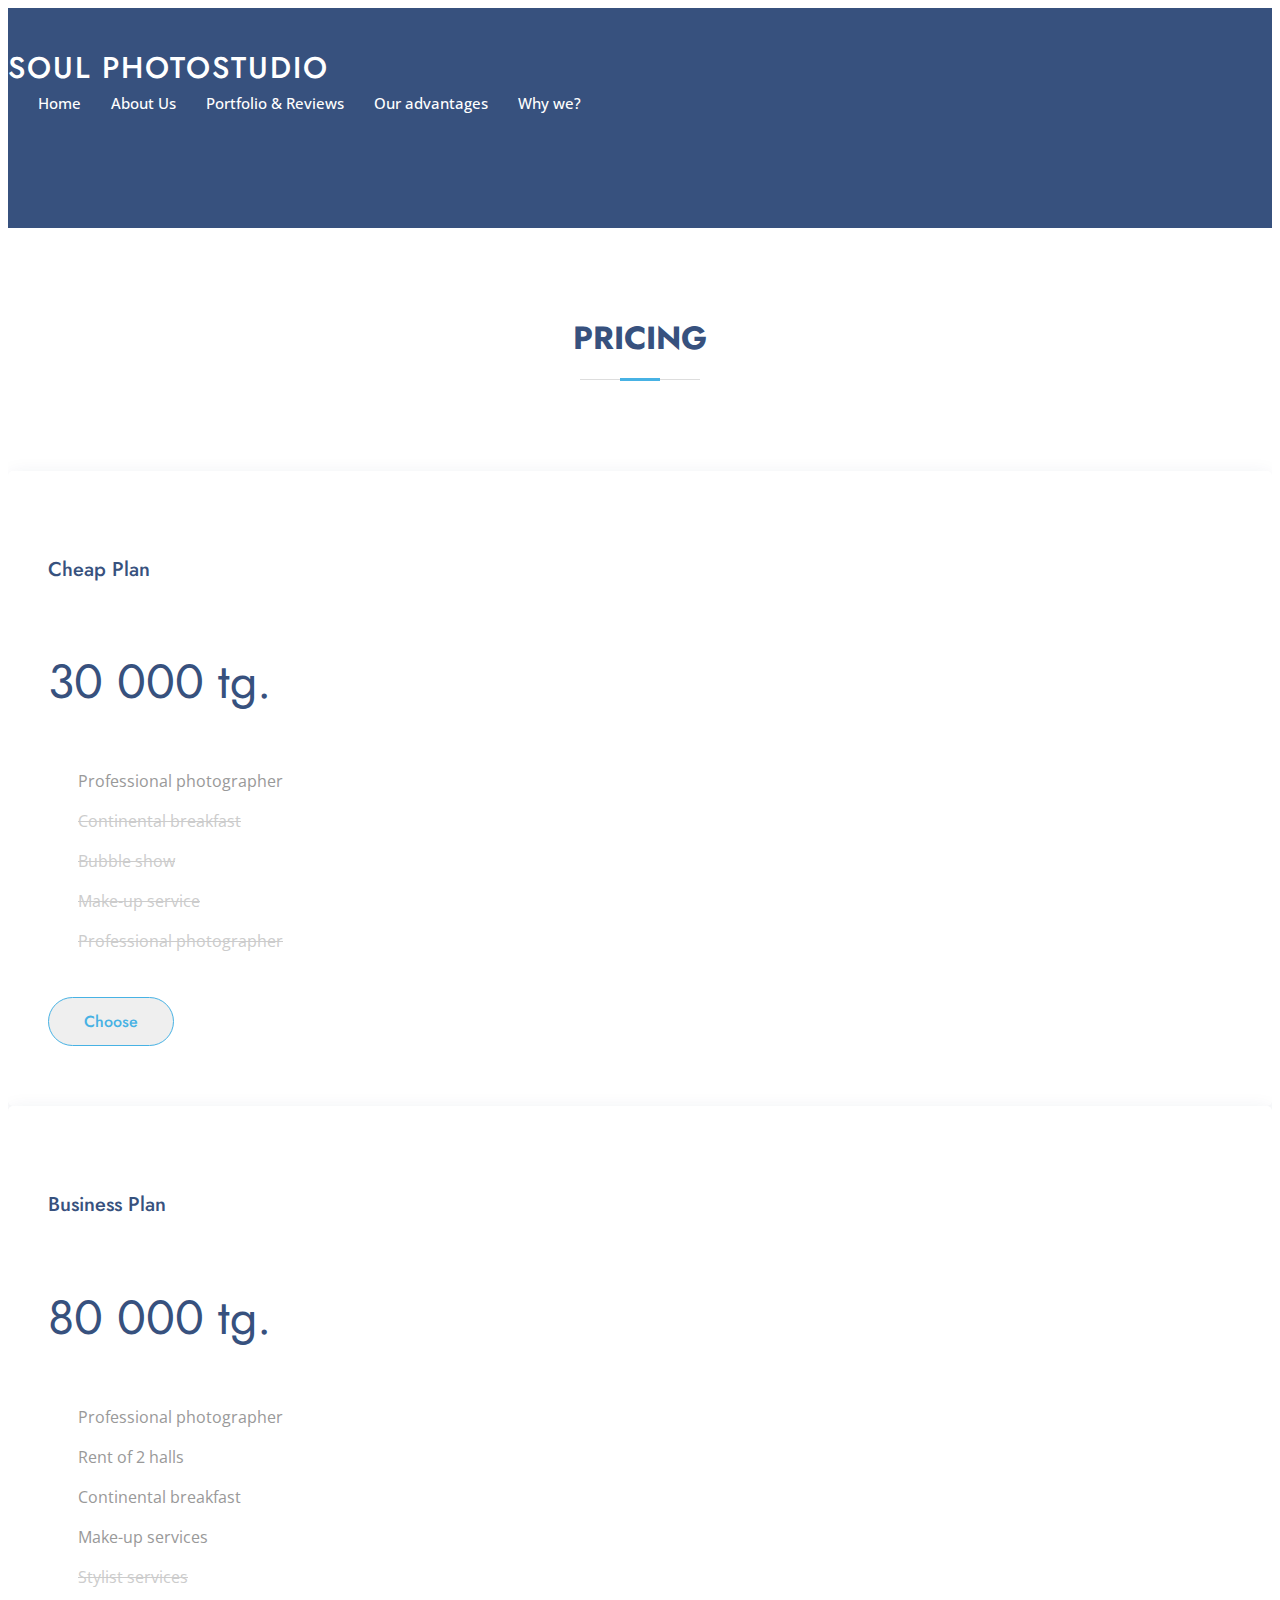
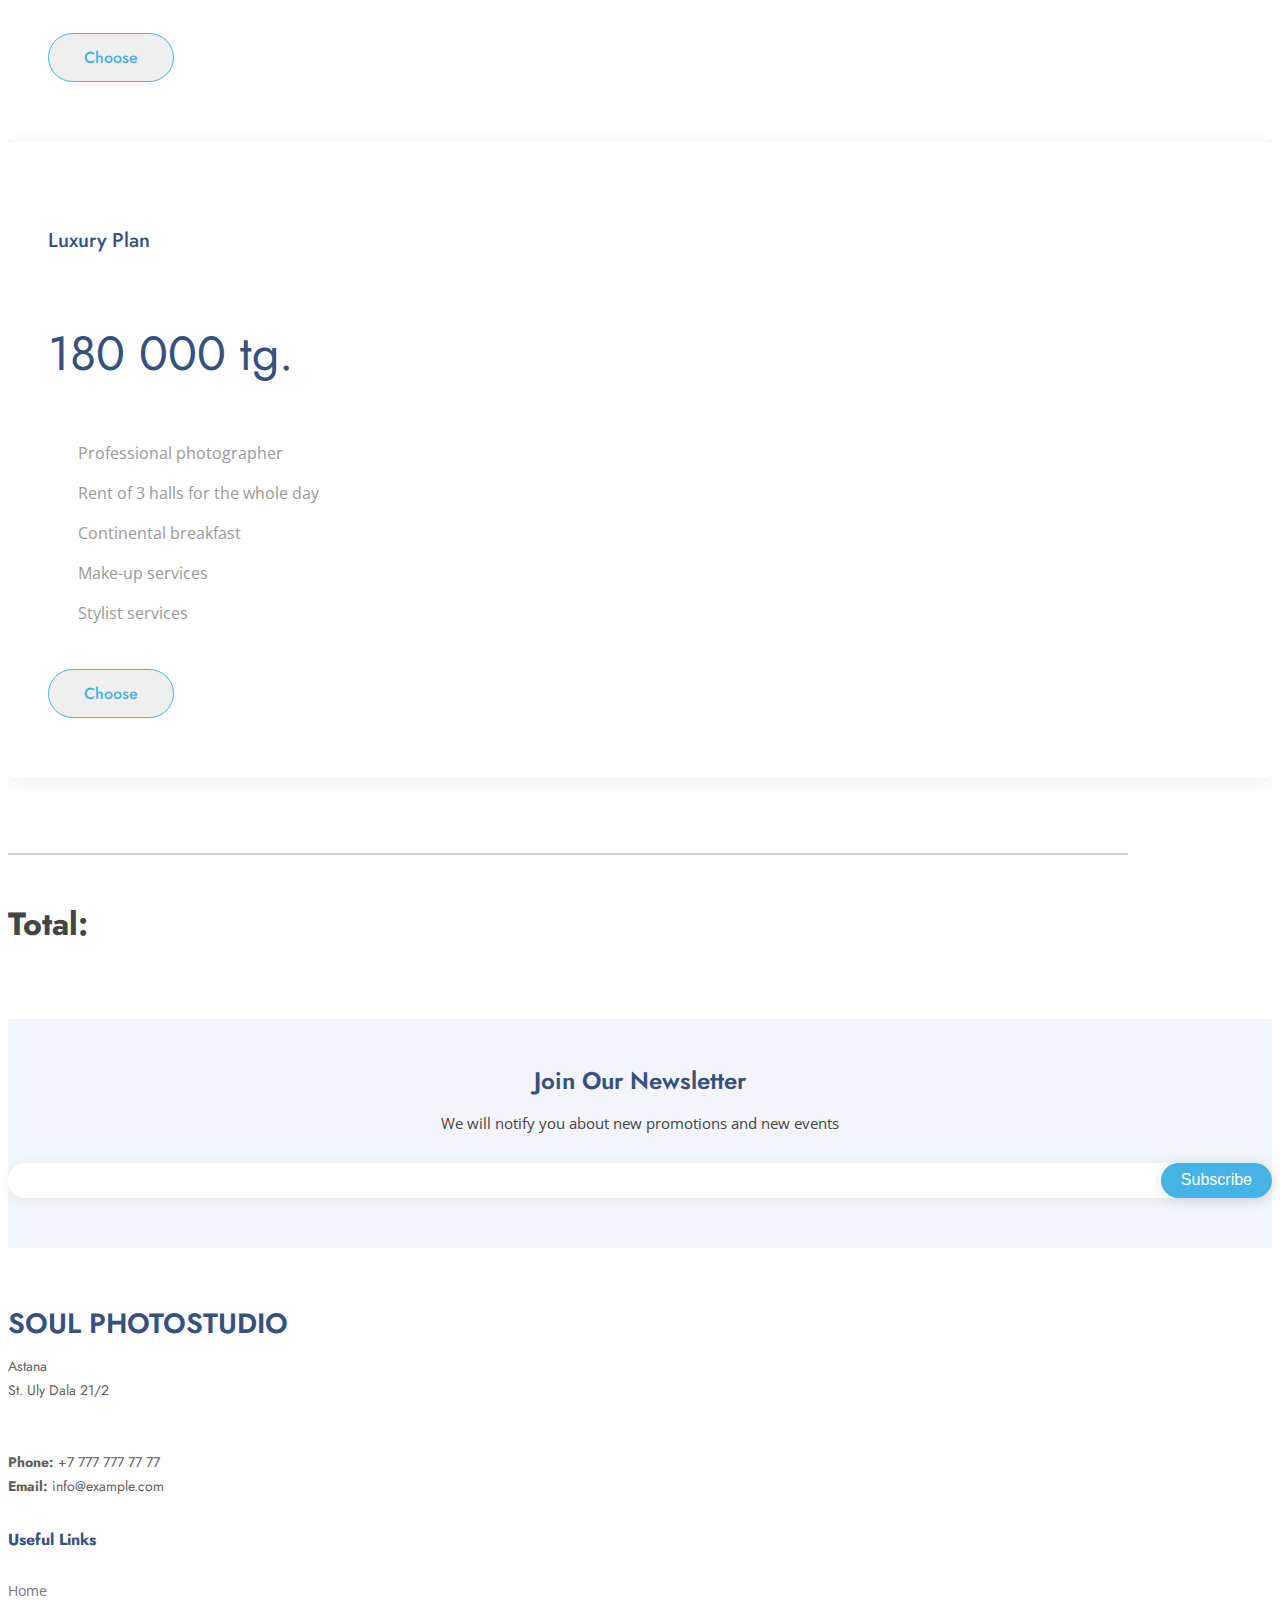
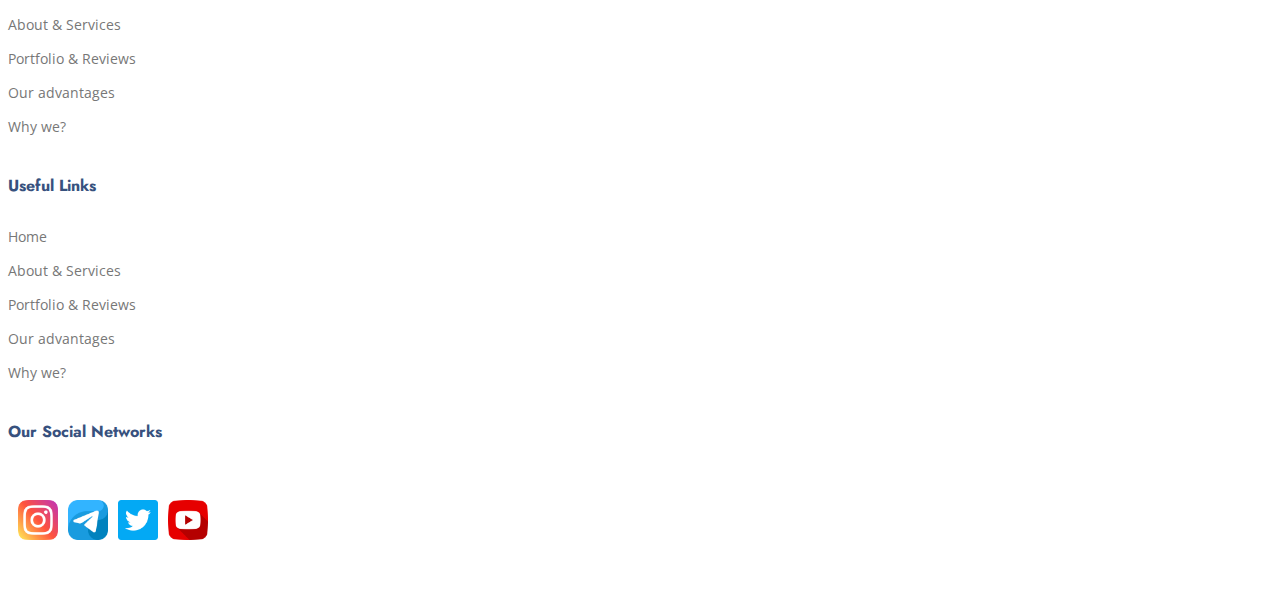
<file: price.html>
<!DOCTYPE html>
<html lang="en">
<head>
	<meta charset="UTF-8">
	<meta name="viewport" content="width=device-width, initial-scale=1.0">
	<title>Price</title>
	 <link href="https://fonts.googleapis.com/css?family=Open+Sans:300,300i,400,400i,600,600i,700,700i|Jost:300,300i,400,400i,500,500i,600,600i,700,700i|Poppins:300,300i,400,400i,500,500i,600,600i,700,700i"
          rel="stylesheet">

    <link href="assets/css/style.css" rel="stylesheet">
    <link href="https://cdn.jsdelivr.net/npm/bootstrap@5.1.3/dist/css/bootstrap.min.css" rel="stylesheet"
          integrity="sha384-1BmE4kWBq78iYhFldvKuhfTAU6auU8tT94WrHftjDbrCEXSU1oBoqyl2QvZ6jIW3" crossorigin="anonymous">
</head>
<body>
	<section id="hero" style="padding-top: 10px;height: 150px;" class=" align-items-center">
    <header id="header">
        <div class="container d-flex align-items-center">
            <h1 class="logo me-auto"><a href="index.html">Soul Photostudio</a></h1>

            <nav id="navbar" class="navbar">
                <ul>
                    <li><a class="nav-link scrollto " href="index.html">Home</a></li>
                    <li><a class="nav-link scrollto " href="secondPage.html">About Us</a></li>
                    <li><a class="nav-link scrollto " href="thirdPage.html">Portfolio & Reviews</a></li>
                    <li><a class="nav-link scrollto" href="fourthPage.html">Our advantages</a></li>
                    <li><a class="nav-link scrollto" href="fifthPage.html">Why we?</a></li>
                </ul>
                <i class="bi bi-list mobile-nav-toggle"></i>
            </nav>

        </div>
    </header>
</section>



<div class="prices">
	<div class="container">
		
		 <section id="pricing" class="pricing">
        <div class="container">
            <div class="section-title">
                <h2>Pricing</h2>
            </div>
            <div class="row">
                <div class="col-lg-4">
                    <div class="box">
                        <h3>Cheap Plan</h3>
                        <h4>30 000 tg.</h4>
                        <ul>
                            <li><i class=""></i>Professional photographer</li>
                            <li class="na"><i class=""></i> <span>Сontinental breakfast</span></li>
                            <li class="na"><i class=""></i> <span>Bubble show</span></li>
                            <li class="na"><i class=""></i> <span>Make-up service</span></li>
                            <li class="na"><i class=""></i> <span>Professional photographer</span></li>
                        </ul>
                        <button onclick="first()" href="#" target="blank" class="buy-btn">Choose</button>
                    </div>
                </div>

                <div class="col-lg-4 mt-4 mt-lg-0">
                    <div class="box">
                        <h3>Business Plan</h3>
                        <h4>80 000 tg.<span></span></h4>
                        <ul>
                            <li><i class=""></i>Professional photographer</li>
                            <li><i class=""></i>Rent of 2 halls</li>
                            <li><i class=""></i>Сontinental breakfast</li>
                            <li><i class=""></i>Make-up services</li>
                            <li class="na"><i class=""></i> <span>Stylist services</span></li>
                        </ul>
                        <button onclick="second()" href="#" target="blank" class="buy-btn">Choose</button>
                    </div>
                </div>

                <div class="col-lg-4 mt-4 mt-lg-0">
                    <div class="box">
                        <h3>Luxury Plan</h3>
                        <h4>180 000 tg.<span></span></h4>
                        <ul>
                            <li><i class=""></i>Professional photographer</li>
                            <li><i class=""></i>Rent of 3 halls for the whole day</li>
                            <li><i class=""></i>Сontinental breakfast</li>
                            <li><i class=""></i>Make-up services</li>
                            <li><i class=""></i>Stylist services</li>
                        </ul>
                        <button onclick="third()" target="blank" class="buy-btn">Choose</button>
                    </div>
                </div>

            </div>

        </div>
    </section>

    <div class="korzina">
    	<svg width="1120" height="2" viewBox="0 0 1216 2" fill="none" xmlns="http://www.w3.org/2000/svg">
<path d="M0 1.01465H1216" stroke="#9B9B9B"/>
</svg>
   <div class="korzina_txt">
   	
   	<h1>
   		Total:
   	</h1>

   	<p class="first">
   		30 000 tg
   	</p>
    <p class="second">
   		80 000 tg
   	</p>
   	<p class="uw">
   		180 000 tg
   	</p>
   </div>

    </div>
	</div>

</div>


<footer id="footer">
    <div class="footer-newsletter">
        <div class="container">
            <div class="row justify-content-center">
                <div class="col-lg-6">
                    <h4>Join Our Newsletter</h4>
                    <p>We will notify you about new promotions and new events</p>
                    <form action="" method="post">
                        <input type="email" class="input-subscribe" name="email"><input class="button-subscribe" type="submit" value="Subscribe">
                    </form>
                </div>
            </div>
        </div>
    </div>
    <div class="footer-top">
        <div class="container">
            <div class="row">

                <div class="col-lg-3 col-md-6 footer-contact">
                    <h3>Soul PHOTOSTUDIO</h3>
                    <p>
                        Astana <br>
                        St. Uly Dala 21/2<br>
                        <br><br>
                        <strong>Phone:</strong> +7 777 777 77 77<br>
                        <strong>Email:</strong> info@example.com<br>
                    </p>
                </div>

                <div class="col-lg-3 col-md-6 footer-links">
                    <h4>Useful Links</h4>
                    <ul>
                        <li><a href="index.html">Home</a></li>
                        <li><a href="secondPage.html">About & Services</a></li>
                        <li><a href="thirdPage.html">Portfolio & Reviews</a></li>
                        <li><a href="thirdPage.html">Our advantages</a></li>
                        <li><a href="thirdPage.html">Why we?</a></li>
                    </ul>
                </div>

                <div class="col-lg-3 col-md-6 footer-links">
                    <h4>Useful Links</h4>
                    <ul>
                        <li><a href="#hero">Home</a></li>
                        <li><a href="secondPage.html">About & Services</a></li>
                        <li><a href="thirdPage.html">Portfolio & Reviews</a></li>
                        <li><a href="thirdPage.html">Our advantages</a></li>
                        <li><a href="thirdPage.html">Why we?</a></li>
                    </ul>
                </div>

                <div class="col-lg-3 col-md-6 footer-links">
                    <h4>Our Social Networks <br><br></h4>
                    <div class="social-links mt-3">
                        <a href="">
                            <img src="assets/img/free-icon-instagram-2111463.png" alt="">
                        </a>
                        <a href="">
                            <img src="assets/img/telegram.png" alt="">
                        </a>
                        <a href="">
                            <img src="assets/img/premium-icon-twitter-3256013.png" alt="">
                        </a>
                        <a href="">
                            <img src="assets/img/premium-icon-youtube-3938037.png" alt="">
                        </a>
                    </div>
                </div>

            </div>
        </div>
    </div>
</footer>











   
     <script src="https://code.jquery.com/jquery-3.6.0.slim.min.js" integrity="sha256-u7e5khyithlIdTpu22PHhENmPcRdFiHRjhAuHcs05RI=" crossorigin="anonymous"></script>
	<script src="https://cdn.jsdelivr.net/npm/bootstrap@5.1.3/dist/js/bootstrap.bundle.min.js" integrity="sha384-ka7Sk0Gln4gmtz2MlQnikT1wXgYsOg+OMhuP+IlRH9sENBO0LRn5q+8nbTov4+1p" crossorigin="anonymous"></script>
<script src="assets/js/main.js"></script>
</body>
</html>
</file>
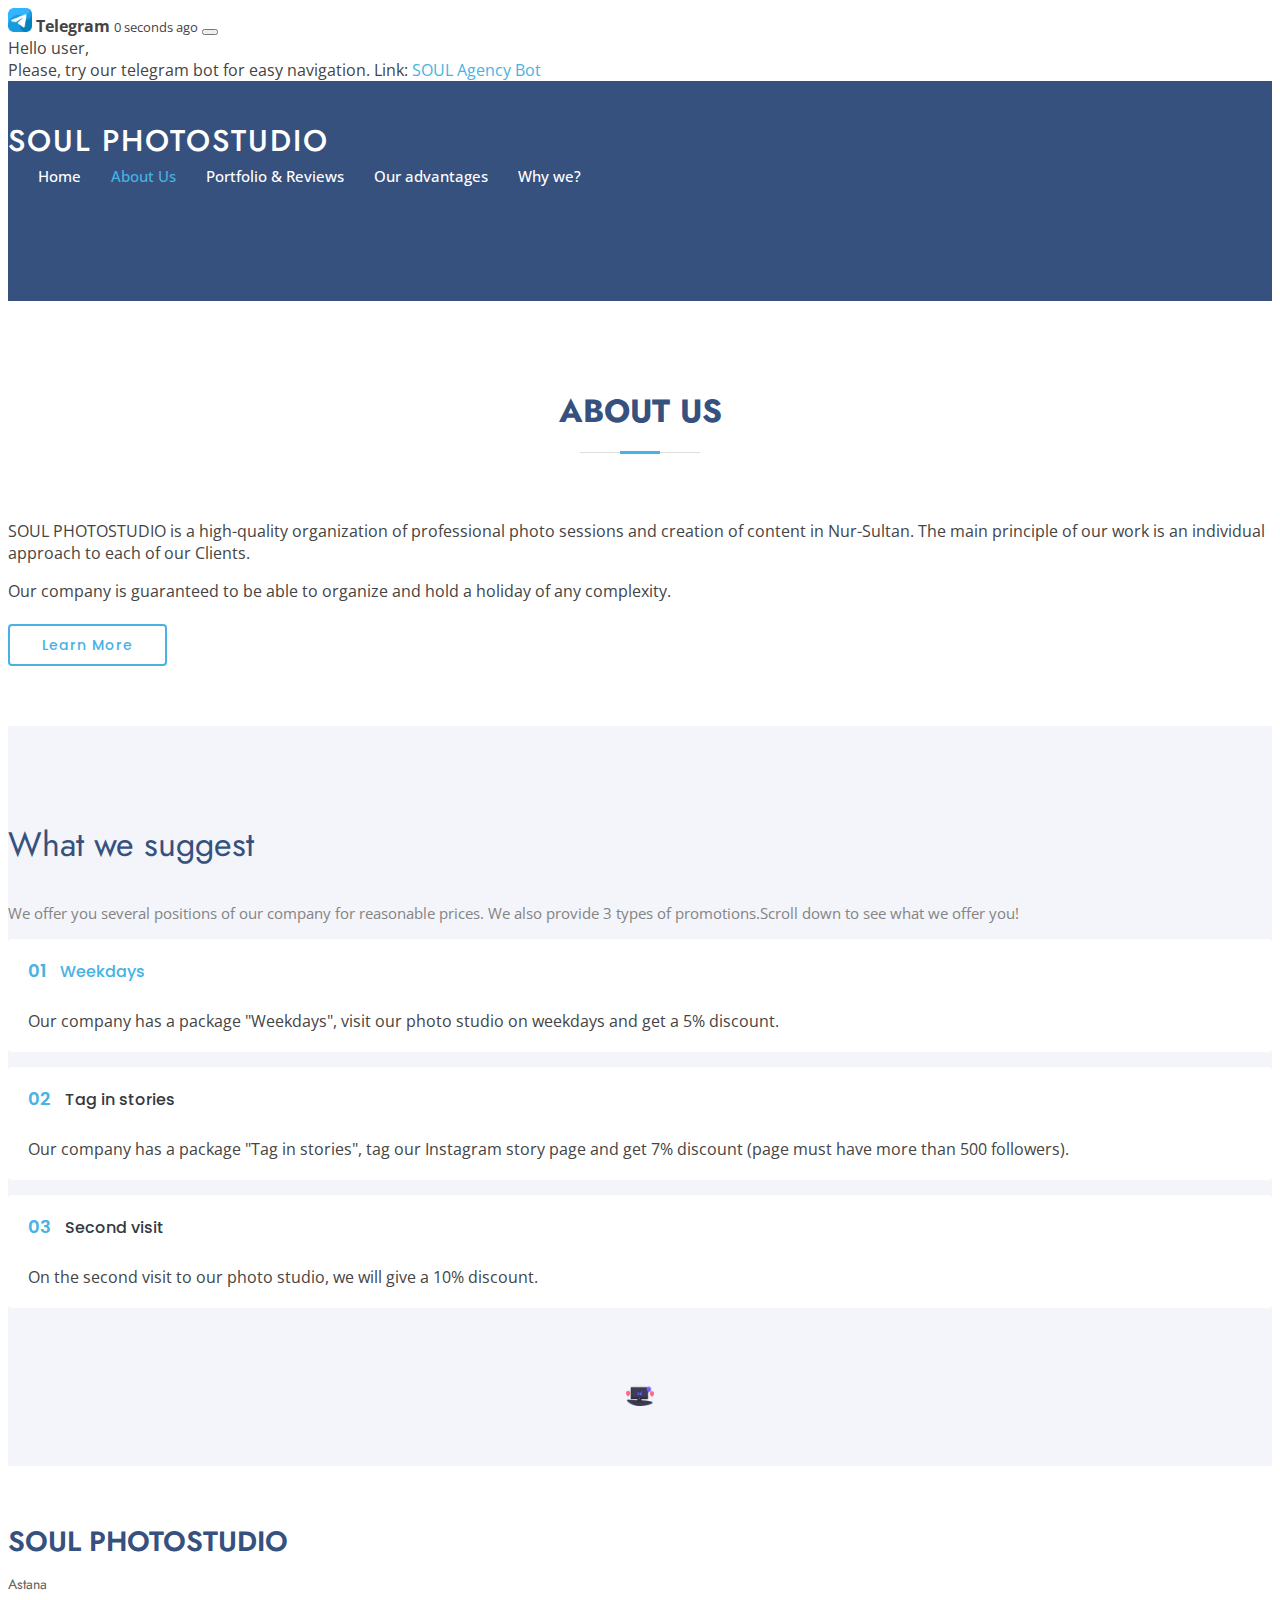
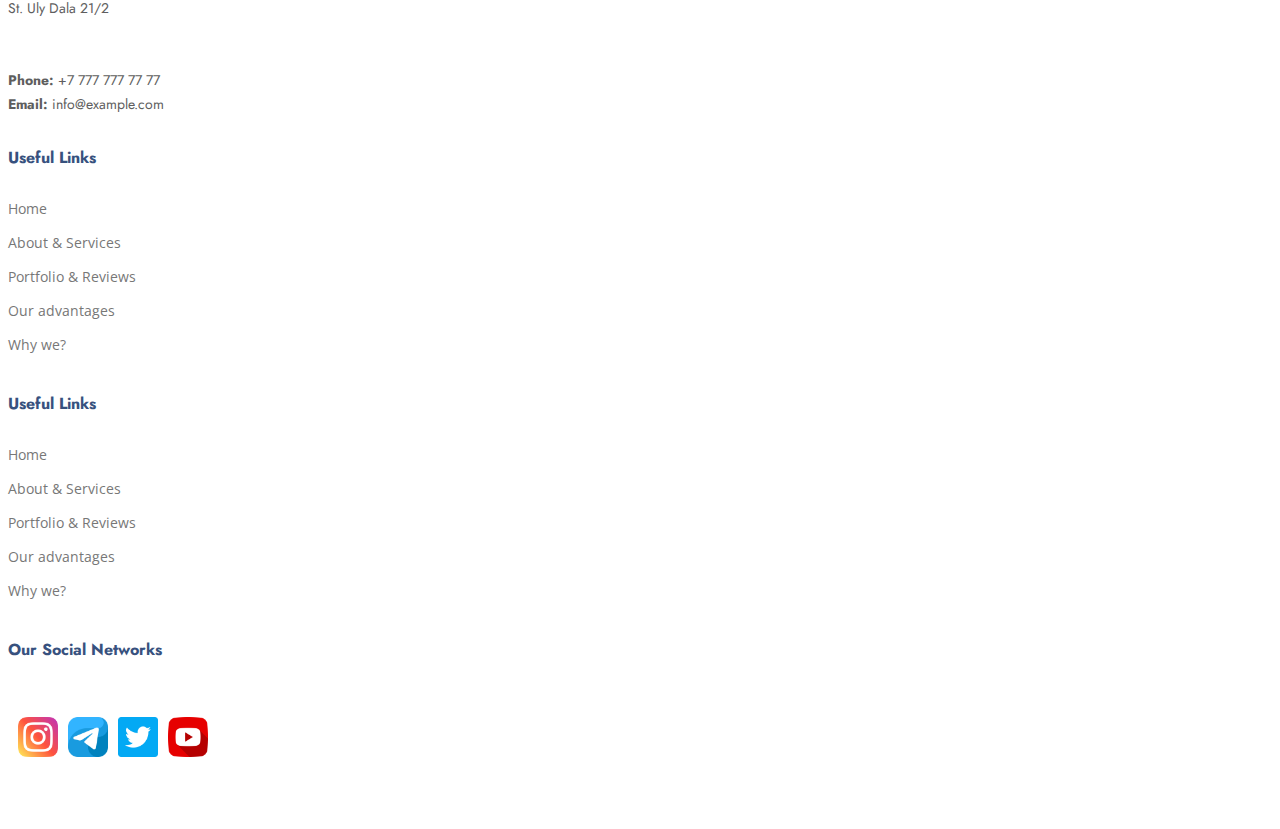
<file: secondPage.html>
<!DOCTYPE html>
<html lang="en">

<head>
    <meta charset="utf-8">
    <meta content="width=device-width, initial-scale=1.0" name="viewport">

    <title>Title</title>

    <link href="https://fonts.googleapis.com/css?family=Open+Sans:300,300i,400,400i,600,600i,700,700i|Jost:300,300i,400,400i,500,500i,600,600i,700,700i|Poppins:300,300i,400,400i,500,500i,600,600i,700,700i"
          rel="stylesheet">

    <link href="assets/css/style.css" rel="stylesheet">
    <link href="https://cdn.jsdelivr.net/npm/bootstrap@5.1.3/dist/css/bootstrap.min.css" rel="stylesheet"
          integrity="sha384-1BmE4kWBq78iYhFldvKuhfTAU6auU8tT94WrHftjDbrCEXSU1oBoqyl2QvZ6jIW3" crossorigin="anonymous">
</head>

<body>
<div class="position-fixed toasts" style="z-index: 11">
    <div id="liveToast" class="toast" role="alert" aria-live="assertive" aria-atomic="true">
        <div class="toast-header">
            <img style="width: 24px;" src="assets/img/telegram.png" class="rounded me-2" alt="...">
            <strong class="me-auto">Telegram</strong>
            <small>0 seconds ago</small>
            <button type="button" class="btn-close" data-bs-dismiss="toast" aria-label="Close"></button>
        </div>
        <div class="toast-body">
            Hello user, <br>
            Please, try our telegram bot for easy navigation. Link:
            <a href="http://t.me/bot">SOUL Agency Bot</a>
        </div>
    </div>
</div>

<section id="hero" style="padding-top: 10px;height: 150px;" class=" align-items-center">
    <header id="header">
        <div class="container d-flex align-items-center">
            <h1 class="logo me-auto"><a href="index.html">Soul Photostudio</a></h1>

            <nav id="navbar" class="navbar">
                <ul>
                    <li><a class="nav-link scrollto " href="index.html">Home</a></li>
                    <li><a class="nav-link scrollto active" href="secondPage.html">About Us</a></li>
                    <li><a class="nav-link scrollto" href="thirdPage.html">Portfolio & Reviews</a></li>
                    <li><a class="nav-link scrollto" href="fourthPage.html">Our advantages</a></li>
                    <li><a class="nav-link scrollto" href="fifthPage.html">Why we?</a></li>
                </ul>
                <i class="bi bi-list mobile-nav-toggle"></i>
            </nav>

        </div>
    </header>
</section>

<main id="main">
    <section id="about" class="about">
        <div class="container">

            <div class="section-title">
                <h2>About Us</h2>
            </div>

            <div class="row content">
                <div class="col-lg-6">
                    <p>
                        SOUL PHOTOSTUDIO is a high-quality organization of professional photo sessions and creation of content in
                        Nur-Sultan. The main principle of our work is an individual approach to each of our Clients.

                    </p>
                </div>
                <div class="col-lg-6 pt-4 pt-lg-0">
                    <p class="about-us-text-part-2">
                        Our company is guaranteed to be able to organize and hold a holiday of any complexity.
                    </p>
                    <a href="#" class="btn-learn-more">Learn More</a>
                </div>
            </div>

        </div>
    </section>

    <section id="why-us" class="why-us section-bg">
        <div class="container">
            <div class="row">
                <div class="col-lg-7 d-flex flex-column justify-content-center align-items-stretch  order-2 order-lg-1">

                    <div class="content">
                        <h3>What we suggest
                            </strong></h3>
                        <p>
                            We offer you several positions of our company for reasonable prices. We also provide 3 types of promotions.Scroll down to see what we offer you!
                        </p>
                    </div>

                    <div class="accordion-list">
                        <ul>
                            <li>
                                <a data-bs-toggle="collapse" class="collapse" data-bs-target="#accordion-list-1"><span>01</span>
                                    Weekdays</a>
                                <div id="accordion-list-1" class="collapse show" data-bs-parent=".accordion-list">
                                    <p>
                                        Our company has a package "Weekdays", visit our photo studio on weekdays and get a 5% discount.
                                    </p>
                                </div>
                            </li>

                            <li>
                                <a data-bs-toggle="collapse" data-bs-target="#accordion-list-2" class="collapsed"><span>02</span>
                                    Tag in stories
                                </a>
                                <div id="accordion-list-2" class="collapse show" data-bs-parent=".accordion-list">
                                    <p>
                                        Our company has a package "Tag in stories", tag our Instagram story page and get 7% discount (page must have more than 500 followers).
                                    </p>
                                </div>
                            </li>

                            <li>
                                <a data-bs-toggle="collapse" data-bs-target="#accordion-list-3" class="collapsed"><span>03</span>
                                    Second visit</a>
                                <div id="accordion-list-3" class="collapse show" data-bs-parent=".accordion-list">
                                    <p>
                                        On the second visit to our photo studio, we will give a 10% discount.
                                    </p>
                                </div>
                            </li>

                        </ul>
                    </div>

                </div>

                <div class="col-lg-5 align-items-stretch order-1 order-lg-2 img"
                     style='background-image: url("assets/img/why-us.png");'>
                    &nbsp;
                </div>
            </div>

        </div>
    </section>


</main>

<footer id="footer">
    <div class="footer-top">
        <div class="container">
            <div class="row">

                <div class="col-lg-3 col-md-6 footer-contact">
                    <h3>Soul Photostudio</h3>
                    <p>
                        Astana <br>
                        St. Uly Dala 21/2<br>
                        <br><br>
                        <strong>Phone:</strong> +7 777 777 77 77<br>
                        <strong>Email:</strong> info@example.com<br>
                    </p>
                </div>

                <div class="col-lg-3 col-md-6 footer-links">
                    <h4>Useful Links</h4>
                    <ul>
                        <li><a href="index.html">Home</a></li>
                        <li><a href="secondPage.html">About & Services</a></li>
                        <li><a href="thirdPage.html">Portfolio & Reviews</a></li>
                        <li><a href="thirdPage.html">Our advantages</a></li>
                        <li><a href="thirdPage.html">Why we?</a></li>
                    </ul>
                </div>

                <div class="col-lg-3 col-md-6 footer-links">
                    <h4>Useful Links</h4>
                    <ul>
                        <li><a href="#hero">Home</a></li>
                        <li><a href="secondPage.html">About & Services</a></li>
                        <li><a href="thirdPage.html">Portfolio & Reviews</a></li>
                        <li><a href="thirdPage.html">Our advantages</a></li>
                        <li><a href="thirdPage.html">Why we?</a></li>
                    </ul>
                </div>

                <div class="col-lg-3 col-md-6 footer-links">
                    <h4>Our Social Networks <br><br></h4>

                    <div class="social-links mt-3">
                        <a href="">
                            <img src="assets/img/free-icon-instagram-2111463.png" alt="">
                        </a>
                        <a href="">
                            <img src="assets/img/telegram.png" alt="">
                        </a>
                        <a href="">
                            <img src="assets/img/premium-icon-twitter-3256013.png" alt="">
                        </a>
                        <a href="">
                            <img src="assets/img/premium-icon-youtube-3938037.png" alt="">
                        </a>
                    </div>
                </div>

            </div>
        </div>
    </div>
</footer>
<!-- JavaScript Bundle with Popper -->
<script src="https://cdn.jsdelivr.net/npm/bootstrap@5.1.3/dist/js/bootstrap.bundle.min.js"
        integrity="sha384-ka7Sk0Gln4gmtz2MlQnikT1wXgYsOg+OMhuP+IlRH9sENBO0LRn5q+8nbTov4+1p"
        crossorigin="anonymous"></script>
<script src="assets/js/main.js"></script>

</body>

</html>
</file>
<file: assets/css/style.css>
/*--------------------------------------------------------------
# General
--------------------------------------------------------------*/
body {
    font-family: "Open Sans", sans-serif;
    color: #444444;
}

a {
    color: #47b2e4;
    text-decoration: none;
}

a:hover {
    color: #73c5eb;
    text-decoration: none;
}

h1, h2, h3, h4, h5, h6 {
    font-family: "Jost", sans-serif;
}

/*--------------------------------------------------------------
# Header
--------------------------------------------------------------*/
#header {
    transition: all 0.5s;
    z-index: 997;
    padding: 15px 0;
}

#header.header-scrolled, #header.header-inner-pages {
    background: rgba(40, 58, 90, 0.9);
}

#header .logo {
    font-size: 30px;
    margin: 0;
    padding: 0;
    line-height: 1;
    font-weight: 500;
    letter-spacing: 2px;
    text-transform: uppercase;
}

#header .logo a {
    color: #fff;
}

#header .logo img {
    max-height: 40px;
}

/*--------------------------------------------------------------
# Navigation Menu
--------------------------------------------------------------*/
/**
* Desktop Navigation 
*/
.navbar {
    padding: 0;
}

.navbar ul {
    margin: 0;
    padding: 0;
    display: flex;
    list-style: none;
    align-items: center;
}

.navbar li {
    position: relative;
}

.navbar a, .navbar a:focus {
    display: flex;
    align-items: center;
    justify-content: space-between;
    padding: 10px 0 10px 30px;
    font-size: 15px;
    font-weight: 500;
    color: #fff;
    white-space: nowrap;
    transition: 0.3s;
}

.navbar a i, .navbar a:focus i {
    font-size: 12px;
    line-height: 0;
    margin-left: 5px;
}

.navbar a:hover, .navbar .active, .navbar .active:focus, .navbar li:hover > a {
    color: #47b2e4;
}

.navbar .getstarted, .navbar .getstarted:focus {
    padding: 8px 20px;
    margin-left: 30px;
    border-radius: 50px;
    color: #fff;
    font-size: 14px;
    border: 2px solid #47b2e4;
    font-weight: 600;
}

.navbar .getstarted:hover, .navbar .getstarted:focus:hover {
    color: #fff;
    background: #31a9e1;
}

.navbar .dropdown ul {
    display: block;
    position: absolute;
    left: 14px;
    top: calc(100% + 30px);
    margin: 0;
    padding: 10px 0;
    z-index: 99;
    opacity: 0;
    visibility: hidden;
    background: #fff;
    box-shadow: 0px 0px 30px rgba(127, 137, 161, 0.25);
    transition: 0.3s;
    border-radius: 4px;
}

.navbar .dropdown ul li {
    min-width: 200px;
}

.navbar .dropdown ul a {
    padding: 10px 20px;
    font-size: 14px;
    text-transform: none;
    font-weight: 500;
    color: #0c3c53;
}

.navbar .dropdown ul a i {
    font-size: 12px;
}

.navbar .dropdown ul a:hover, .navbar .dropdown ul .active:hover, .navbar .dropdown ul li:hover > a {
    color: #47b2e4;
}

.navbar .dropdown:hover > ul {
    opacity: 1;
    top: 100%;
    visibility: visible;
}

.navbar .dropdown .dropdown ul {
    top: 0;
    left: calc(100% - 30px);
    visibility: hidden;
}

.navbar .dropdown .dropdown:hover > ul {
    opacity: 1;
    top: 0;
    left: 100%;
    visibility: visible;
}

/*--------------------------------------------------------------
# Hero Section
--------------------------------------------------------------*/
#hero {
    width: 100%;
    height: 80vh;
    background: #37517e;
}

#hero .container {
    padding-top: 20px;
}

#hero h1 {
    margin: 0 0 10px 0;
    font-size: 48px;
    font-weight: 700;
    line-height: 56px;
    color: #fff;
}

#hero h2 {
    color: rgba(255, 255, 255, 0.6);
    margin-bottom: 50px;
    font-size: 24px;
}

#hero .btn-get-started {
    font-family: "Jost", sans-serif;
    font-weight: 500;
    font-size: 16px;
    letter-spacing: 1px;
    display: inline-block;
    padding: 10px 28px 11px 28px;
    border-radius: 50px;
    transition: 0.5s;
    margin: 10px 0 0 0;
    color: #fff;
    background: #47b2e4;
}

#hero .btn-get-started:hover {
    background: #209dd8;
}

#hero .btn-watch-video {
    font-size: 16px;
    display: flex;
    align-items: center;
    transition: 0.5s;
    margin: 10px 0 0 25px;
    color: #fff;
    line-height: 1;
}

#hero .btn-watch-video i {
    line-height: 0;
    color: #fff;
    font-size: 32px;
    transition: 0.3s;
    margin-right: 8px;
}

#hero .btn-watch-video:hover i {
    color: #47b2e4;
}

/*--------------------------------------------------------------
# Sections General
--------------------------------------------------------------*/
section {
    padding: 60px 0;
    overflow: hidden;
}

.section-bg {
    background-color: #f3f5fa;
}

.section-title {
    text-align: center;
    padding-bottom: 30px;
}

.section-title h2 {
    font-size: 32px;
    font-weight: bold;
    text-transform: uppercase;
    margin-bottom: 20px;
    padding-bottom: 20px;
    position: relative;
    color: #37517e;
}

.section-title h2::before {
    content: "";
    position: absolute;
    display: block;
    width: 120px;
    height: 1px;
    background: #ddd;
    bottom: 1px;
    left: calc(50% - 60px);
}

.section-title h2::after {
    content: "";
    position: absolute;
    display: block;
    width: 40px;
    height: 3px;
    background: #47b2e4;
    bottom: 0;
    left: calc(50% - 20px);
}

.section-title p {
    margin-bottom: 0;
}


/*--------------------------------------------------------------
# About Us
--------------------------------------------------------------*/
.about .content h3 {
    font-weight: 600;
    font-size: 26px;
}

.about .content ul {
    list-style: none;
    padding: 0;
}

.about .content ul li {
    padding-left: 28px;
    position: relative;
}

.about .content ul li + li {
    margin-top: 10px;
}

.about .content ul i {
    position: absolute;
    left: 0;
    top: 2px;
    font-size: 20px;
    color: #47b2e4;
    line-height: 1;
}

.about .content p:last-child {
    margin-bottom: 0;
}

.about .content .btn-learn-more {
    font-family: "Poppins", sans-serif;
    font-weight: 500;
    font-size: 14px;
    letter-spacing: 1px;
    display: inline-block;
    padding: 12px 32px;
    border-radius: 4px;
    transition: 0.3s;
    line-height: 1;
    color: #47b2e4;
    margin-top: 6px;
    border: 2px solid #47b2e4;
}

.about .content .btn-learn-more:hover {
    background: #47b2e4;
    color: #fff;
    text-decoration: none;
}

/*--------------------------------------------------------------
# Why Us
--------------------------------------------------------------*/
.why-us .content {
    padding: 00px 0px 0 000px;
}

.why-us .content h3 {
    font-weight: 400;
    font-size: 34px;
    color: #37517e;
}

.why-us .content h4 {
    font-size: 20px;
    font-weight: 700;
    margin-top: 5px;
}

.why-us .content p {
    font-size: 15px;
    color: #848484;
}

.why-us .img {
    background-size: contain;
    background-repeat: no-repeat;
    background-position: center center;
}

.why-us .accordion-list {
    padding: 0 000px 60px 00px;
}

.why-us .accordion-list ul {
    padding: 0;
    list-style: none;
}

.why-us .accordion-list li + li {
    margin-top: 15px;
}

.why-us .accordion-list li {
    padding: 20px;
    background: #fff;
    border-radius: 4px;
}

.why-us .accordion-list a {
    display: block;
    position: relative;
    font-family: "Poppins", sans-serif;
    font-size: 16px;
    line-height: 24px;
    font-weight: 500;
    padding-right: 30px;
    outline: none;
    cursor: pointer;
}

.why-us .accordion-list span {
    color: #47b2e4;
    font-weight: 600;
    font-size: 18px;
    padding-right: 10px;
}

.why-us .accordion-list i {
    font-size: 24px;
    position: absolute;
    right: 0;
    top: 0;
}

.why-us .accordion-list p {
    margin-bottom: 0;
    padding: 10px 0 0 0;
}

.why-us .accordion-list .icon-show {
    display: none;
}

.why-us .accordion-list a.collapsed {
    color: #343a40;
}

.why-us .accordion-list a.collapsed:hover {
    color: #47b2e4;
}

.why-us .accordion-list a.collapsed .icon-show {
    display: inline-block;
}

.why-us .accordion-list a.collapsed .icon-close {
    display: none;
}


/*--------------------------------------------------------------
# Portfolio
--------------------------------------------------------------*/
.portfolio #portfolio-flters {
    list-style: none;
    margin-bottom: 20px;
}

.portfolio #portfolio-flters li {
    cursor: pointer;
    display: inline-block;
    margin: 10px 5px;
    font-size: 15px;
    font-weight: 500;
    line-height: 1;
    color: #444444;
    transition: all 0.3s;
    padding: 8px 20px;
    border-radius: 50px;
    font-family: "Poppins", sans-serif;
}

.portfolio #portfolio-flters li:hover, .portfolio #portfolio-flters li.filter-active {
    background: #47b2e4;
    color: #fff;
}

.portfolio .portfolio-item {
    margin-bottom: 30px;
}

.portfolio .portfolio-item .portfolio-img {
    overflow: hidden;
}

.portfolio .portfolio-item .portfolio-img img {
    transition: all 0.6s;
}

.portfolio .portfolio-item .portfolio-info {
    opacity: 0;
    position: absolute;
    left: 15px;
    bottom: 0;
    z-index: 3;
    right: 15px;
    transition: all 0.3s;
    background: rgba(55, 81, 126, 0.8);
    padding: 10px 15px;
}

.portfolio .portfolio-item .portfolio-info h4 {
    font-size: 18px;
    color: #fff;
    font-weight: 600;
    color: #fff;
    margin-bottom: 0px;
}

.portfolio .portfolio-item .portfolio-info p {
    color: #f9fcfe;
    font-size: 14px;
    margin-bottom: 0;
}

.portfolio .portfolio-item .portfolio-info .preview-link, .portfolio .portfolio-item .portfolio-info .details-link {
    position: absolute;
    right: 40px;
    font-size: 24px;
    top: calc(50% - 18px);
    color: #fff;
    transition: 0.3s;
}

.portfolio .portfolio-item .portfolio-info .preview-link:hover, .portfolio .portfolio-item .portfolio-info .details-link:hover {
    color: #47b2e4;
}

.portfolio .portfolio-item .portfolio-info .details-link {
    right: 10px;
}

.portfolio .portfolio-item:hover .portfolio-img img {
    transform: scale(1.15);
}

.portfolio .portfolio-item:hover .portfolio-info {
    opacity: 1;
}

/*--------------------------------------------------------------
# Reviews
--------------------------------------------------------------*/
.review .member {
    position: relative;
    box-shadow: 0px 2px 15px rgba(0, 0, 0, 0.1);
    padding: 30px;
    border-radius: 5px;
    background: #fff;
    transition: 0.5s;
}

.review .member .pic {
    overflow: hidden;
    width: 180px;
    border-radius: 50%;
}

.review .member .pic img {
    transition: ease-in-out 0.3s;
}

.review .member:hover {
    transform: translateY(-10px);
}

.review .member .member-info {
    padding-left: 30px;
}

.review .member h4 {
    font-weight: 700;
    margin-bottom: 5px;
    font-size: 20px;
    color: #37517e;
}

.review .member span {
    display: block;
    font-size: 15px;
    padding-bottom: 10px;
    position: relative;
    font-weight: 500;
}

.review .member span::after {
    content: "";
    position: absolute;
    display: block;
    width: 50px;
    height: 1px;
    background: #cbd6e9;
    bottom: 0;
    left: 0;
}

.review .member p {
    margin: 10px 0 0 0;
    font-size: 14px;
}

.review .member .social {
    margin-top: 12px;
    display: flex;
    align-items: center;
    justify-content: flex-start;
}

.review .member .social a {
    transition: ease-in-out 0.3s;
    display: flex;
    align-items: center;
    justify-content: center;
    border-radius: 50px;
    width: 32px;
    height: 32px;
    background: #eff2f8;
}

.review .member .social a i {
    color: #37517e;
    font-size: 16px;
    margin: 0 2px;
}

.review .member .social a:hover {
    background: #47b2e4;
}

.review .member .social a:hover i {
    color: #fff;
}

.review .member .social a + a {
    margin-left: 8px;
}

/*--------------------------------------------------------------
# Pricing
--------------------------------------------------------------*/
.pricing .row {
    padding-top: 40px;
}

.pricing .box {
    padding: 60px 40px;
    box-shadow: 0 3px 20px -2px rgba(20, 45, 100, 0.1);
    background: #fff;
    height: 100%;
    border-top: 4px solid #fff;
    border-radius: 5px;
}

.pricing h3 {
    font-weight: 500;
    margin-bottom: 15px;
    font-size: 20px;
    color: #37517e;
}

.pricing h4 {
    font-size: 48px;
    color: #37517e;
    font-weight: 400;
    font-family: "Jost", sans-serif;
    margin-bottom: 25px;
}

.pricing h4 sup {
    font-size: 28px;
}

.pricing h4 span {
    color: #47b2e4;
    font-size: 18px;
    display: block;
}

.pricing ul {
    padding: 20px 0;
    list-style: none;
    color: #999;
    text-align: left;
    line-height: 20px;
}

.pricing ul li {
    padding: 10px 0 10px 30px;
    position: relative;
}

.pricing ul i {
    color: #28a745;
    font-size: 24px;
    position: absolute;
    left: 0;
    top: 6px;
}

.pricing ul .na {
    color: #ccc;
}

.pricing ul .na i {
    color: #ccc;
}

.pricing ul .na span {
    text-decoration: line-through;
}

.pricing .buy-btn {
    display: inline-block;
    padding: 12px 35px;
    border-radius: 50px;
    color: #47b2e4;
    transition: none;
    font-size: 16px;
    font-weight: 500;
    font-family: "Jost", sans-serif;
    transition: 0.3s;
    border: 1px solid #47b2e4;
}

.pricing .buy-btn:hover {
    background: #47b2e4;
    color: #fff;
}

.pricing .featured {
    border-top-color: #47b2e4;
}

.pricing .featured .buy-btn {
    background: #47b2e4;
    color: #fff;
}

.pricing .featured .buy-btn:hover {
    background: #23a3df;
}


/*--------------------------------------------------------------
# Contact
--------------------------------------------------------------*/
.contact .info {
    border-top: 3px solid #47b2e4;
    border-bottom: 3px solid #47b2e4;
    padding: 30px;
    background: #fff;
    width: 100%;
    box-shadow: 0 0 24px 0 rgba(0, 0, 0, 0.1);
}

.contact .info i {
    font-size: 20px;
    color: #47b2e4;
    float: left;
    width: 44px;
    height: 44px;
    background: #e7f5fb;
    display: flex;
    justify-content: center;
    align-items: center;
    border-radius: 50px;
    transition: all 0.3s ease-in-out;
}

.contact .info h4 {
    padding: 0 0 0 60px;
    font-size: 22px;
    font-weight: 600;
    margin-bottom: 5px;
    color: #37517e;
}

.contact .info p {
    padding: 0 0 10px 60px;
    margin-bottom: 20px;
    font-size: 14px;
    color: #6182ba;
}

.contact .info .email p {
    padding-top: 5px;
}

.contact .info .social-links {
    padding-left: 60px;
}
.social-links{
    display: flex;
    align-items: center;
    flex-direction: row;
}
.social-links img{
    width: 40px;
    height: 40px;
    margin-left: 10px;
}

.contact .info .social-links a {
    font-size: 18px;
    display: inline-block;
    background: #333;
    color: #fff;
    line-height: 1;
    padding: 8px 0;
    border-radius: 50%;
    text-align: center;
    width: 36px;
    height: 36px;
    transition: 0.3s;
    margin-right: 10px;
}

.contact .info .social-links a:hover {
    background: #47b2e4;
    color: #fff;
}

.contact .info .email:hover i, .contact .info .address:hover i, .contact .info .phone:hover i {
    background: #47b2e4;
    color: #fff;
}

.contact .php-email-form {
    width: 100%;
    border-top: 3px solid #47b2e4;
    border-bottom: 3px solid #47b2e4;
    padding: 30px;
    background: #fff;
    box-shadow: 0 0 24px 0 rgba(0, 0, 0, 0.12);
    transition: 0.4s;
}

.contact .php-email-form .form-group {
    padding-bottom: 8px;
}

.about-us-text-part-2{
    transition: 0.4s;
}

.contact .php-email-form .validate {
    display: none;
    color: red;
    margin: 0 0 15px 0;
    font-weight: 400;
    font-size: 13px;
}

.contact .php-email-form .error-message {
    display: none;
    color: #fff;
    background: #ed3c0d;
    text-align: left;
    padding: 15px;
    font-weight: 600;
}

.contact .php-email-form .error-message br + br {
    margin-top: 25px;
}

.contact .php-email-form .sent-message {
    display: none;
    color: #fff;
    background: #18d26e;
    text-align: center;
    padding: 15px;
    font-weight: 600;
}

.contact .php-email-form .loading {
    display: none;
    background: #fff;
    text-align: center;
    padding: 15px;
}

.contact .php-email-form .loading:before {
    content: "";
    display: inline-block;
    border-radius: 50%;
    width: 24px;
    height: 24px;
    margin: 0 10px -6px 0;
    border: 3px solid #18d26e;
    border-top-color: #eee;
}

.contact .php-email-form .form-group {
    margin-bottom: 20px;
}

.contact .php-email-form label {
    padding-bottom: 8px;
}

.contact .php-email-form input, .contact .php-email-form textarea {
    border-radius: 0;
    box-shadow: none;
    font-size: 14px;
    border-radius: 4px;
}

.contact .php-email-form input:focus, .contact .php-email-form textarea:focus {
    border-color: #47b2e4;
}

.contact .php-email-form input {
    height: 44px;
}

.contact .php-email-form textarea {
    padding: 10px 12px;
}

.contact .php-email-form button[type=submit] {
    background: #47b2e4;
    border: 0;
    padding: 12px 34px;
    color: #fff;
    transition: 0.4s;
    border-radius: 50px;
}

.contact .php-email-form button[type=submit]:hover {
    background: #209dd8;
}


/*--------------------------------------------------------------
# Breadcrumbs
--------------------------------------------------------------*/
.breadcrumbs {
    padding: 15px 0;
    background: #f3f5fa;
    min-height: 40px;
    margin-top: 72px;
}



.breadcrumbs h2 {
    font-size: 28px;
    font-weight: 600;
    color: #37517e;
}

.breadcrumbs ol {
    display: flex;
    flex-wrap: wrap;
    list-style: none;
    padding: 0 0 10px 0;
    margin: 0;
    font-size: 14px;
}

.breadcrumbs ol li + li {
    padding-left: 10px;
}

.breadcrumbs ol li + li::before {
    display: inline-block;
    padding-right: 10px;
    color: #4668a2;
    content: "/";
}

/*--------------------------------------------------------------
# Footer
--------------------------------------------------------------*/
#footer {
    font-size: 14px;
    background: #37517e;
}

#footer .footer-newsletter {
    padding: 50px 0;
    background: #f3f5fa;
    text-align: center;
    font-size: 15px;
    color: #444444;
}

#footer .footer-newsletter h4 {
    font-size: 24px;
    margin: 0 0 20px 0;
    padding: 0;
    line-height: 1;
    font-weight: 600;
    color: #37517e;
}

#footer .footer-newsletter form {
    margin-top: 30px;
    background: #fff;
    padding: 6px 10px;
    position: relative;
    border-radius: 50px;
    box-shadow: 0px 2px 15px rgba(0, 0, 0, 0.06);
    text-align: left;
}

#footer .footer-newsletter form input[type=email] {
    border: 0;
    padding: 4px 8px;
    width: calc(100% - 100px);
}

#footer .footer-newsletter form input[type=submit] {
    position: absolute;
    top: 0;
    right: 0;
    bottom: 0;
    border: 0;
    background: none;
    font-size: 16px;
    padding: 0 20px;
    background: #47b2e4;
    color: #fff;
    transition: 0.3s;
    border-radius: 50px;
    box-shadow: 0px 2px 15px rgba(0, 0, 0, 0.1);
}

#footer .footer-newsletter form input[type=submit]:hover {
    background: #209dd8;
}

#footer .footer-top {
    padding: 60px 0 30px 0;
    background: #fff;
}

#footer .footer-top .footer-contact {
    margin-bottom: 30px;
}

#footer .footer-top .footer-contact h3 {
    font-size: 28px;
    margin: 0 0 10px 0;
    padding: 2px 0 2px 0;
    line-height: 1;
    text-transform: uppercase;
    font-weight: 600;
    color: #37517e;
}

#footer .footer-top .footer-contact p {
    font-size: 14px;
    line-height: 24px;
    margin-bottom: 0;
    font-family: "Jost", sans-serif;
    color: #5e5e5e;
}

#footer .footer-top h4 {
    font-size: 16px;
    font-weight: bold;
    color: #37517e;
    position: relative;
    padding-bottom: 12px;
}

#footer .footer-top .footer-links {
    margin-bottom: 30px;
}

#footer .footer-top .footer-links ul {
    list-style: none;
    padding: 0;
    margin: 0;
}

#footer .footer-top .footer-links ul i {
    padding-right: 2px;
    color: #47b2e4;
    font-size: 18px;
    line-height: 1;
}

#footer .footer-top .footer-links ul li {
    padding: 10px 0;
    display: flex;
    align-items: center;
}

#footer .footer-top .footer-links ul li:first-child {
    padding-top: 0;
}

#footer .footer-top .footer-links ul a {
    color: #777777;
    transition: 0.3s;
    display: inline-block;
    line-height: 1;
}

#footer .footer-top .footer-links ul a:hover {
    text-decoration: none;
    color: #47b2e4;
}



/*.hide{
    display: none;
}*/
#footer .footer-bottom {
    padding-top: 30px;
    padding-bottom: 30px;
    color: #fff;
}

#footer .copyright {
    float: left;
}

#footer .credits {
    float: right;
    font-size: 13px;
}

#footer .credits a {
    transition: 0.3s;
}







/*  TOAST   */

.toasts{
    z-index: 1000;
    top: 20px;
    right: 20px;
}






#service-head {
    padding-bottom: 100px;
    padding-top: 90px;
}

#service-head .section-title {
    color: #fff;
}

.text-white p {
    color: #fff;
}

#service {
    margin-top: -100px;
    padding-bottom: 70px;
}

.service-box .service-img-icon {
    width: 100px;
    height: 100px;
    text-align: center;
    padding-top: 20px;
    margin: 0 auto;
    border-radius: 100%;
    margin-bottom: 20px;
    background: #37517e;
    border: 1px solid rgba(255, 255, 255, 0.2);
    color: #fff;
}

.service-box {
    margin-bottom: 40px;
    background: #fff;
    height: 400px;
    text-align: center;
    padding: 45px 25px 30px 25px;
    border: 1px solid transparent;
    transition: all .3s ease 0s;
    border-radius: 5px;
    box-shadow: 0px 2px 6px rgba(0, 0, 0, 0.1);
}

.service-inner {
    margin-top: 30px;
}

.service-inner h4 {
    margin-bottom: 20px;
}

.service-inner span {
    color: #635CDB;
}

#service-head {
    padding-bottom: 100px;
    padding-top: 90px;
}
.bg-feature {
    background-color: #37517e;
}



#intro {
    padding-bottom: 0px;
}

.intro-img {
    margin-top: 45px;
}

#intro .section-heading p {
    color: #000;
    font-size: 30px;
    line-height: 40px;
}

.intro-box {
    margin-top: 30px;
    position: relative;
    margin-bottom: 20px;
}

.intro-box h4:before {
    position: absolute;
    left: 0px;
    top: 17px;
    content: "";
    bottom: 0px;
    background: #000;
    width: 50px;
    height: 2px;
}

.intro-box h4 {
    text-transform: uppercase;
    margin-bottom: 15px;
    position: relative;
    padding-left: 60px;
}

.intro-box span {
    font-size: 28px;
    color: #635CDB;
}

.intro-cta {
    margin-top: 40px;
}

.section-pt {
    padding-top: 90px;
}

.section-pb {
    padding-bottom: 90px;
}

.about-list {
    margin-top: 30px;
}

.about-list li {
    width: 45%;
    float: left;
    margin-bottom: 15px;
    margin-right: 15px;
    color: #888;
}

.about-list li i {
    color: #000;
    margin-right: 10px;
}

.korzina {
    margin-bottom: 50px;
}
.korzina_txt {
    display: flex;
    align-items: center;
    justify-content: space-between;
    margin-top: 20px;
}
.first {
    font-family: "Jost", sans-serif;
    font-size: 2.5rem;
    display: none;
}
.second {
    font-family: "Jost", sans-serif;
    font-size: 2.5rem;
    display: none;
}
.uw {
    font-family: "Jost", sans-serif;
    font-size: 2.5rem;
    display: none;
}
</file>
<file: assets/css/media.css>
@media screen and (max-width: 2560px){

    
}
@media screen and (max-width: 1920px){
   
}
@media screen and (max-width: 1500px){
 
}
@media screen and (max-width: 1400px){
 
}
@media screen and (max-width: 1200px){
	.container{
		width: 1140px;	
	}

  
}
@media screen and (max-width: 1199px){
	.container{
		width: 960px;
	}
	#hero {
       height: 40vh;
    }
    .pricing h4 {
        font-size: 35px;
    }
    .navbar {
        
    }
}
@media screen and (max-width: 991px){
	.container{
	width: 720px;
	}

}
@media screen and (max-width: 768px){
.container{
    width: 100%;
    padding: 0 15px;
    box-sizing:border-box;
} 

}
@media screen and (max-width: 575px){
	.container{
		width: 100%;
	}


}
@media screen and (max-width: 434px){

}
@media screen and (max-width: 375px){


}
@media screen and (max-width: 300px){

}
}
</file>
